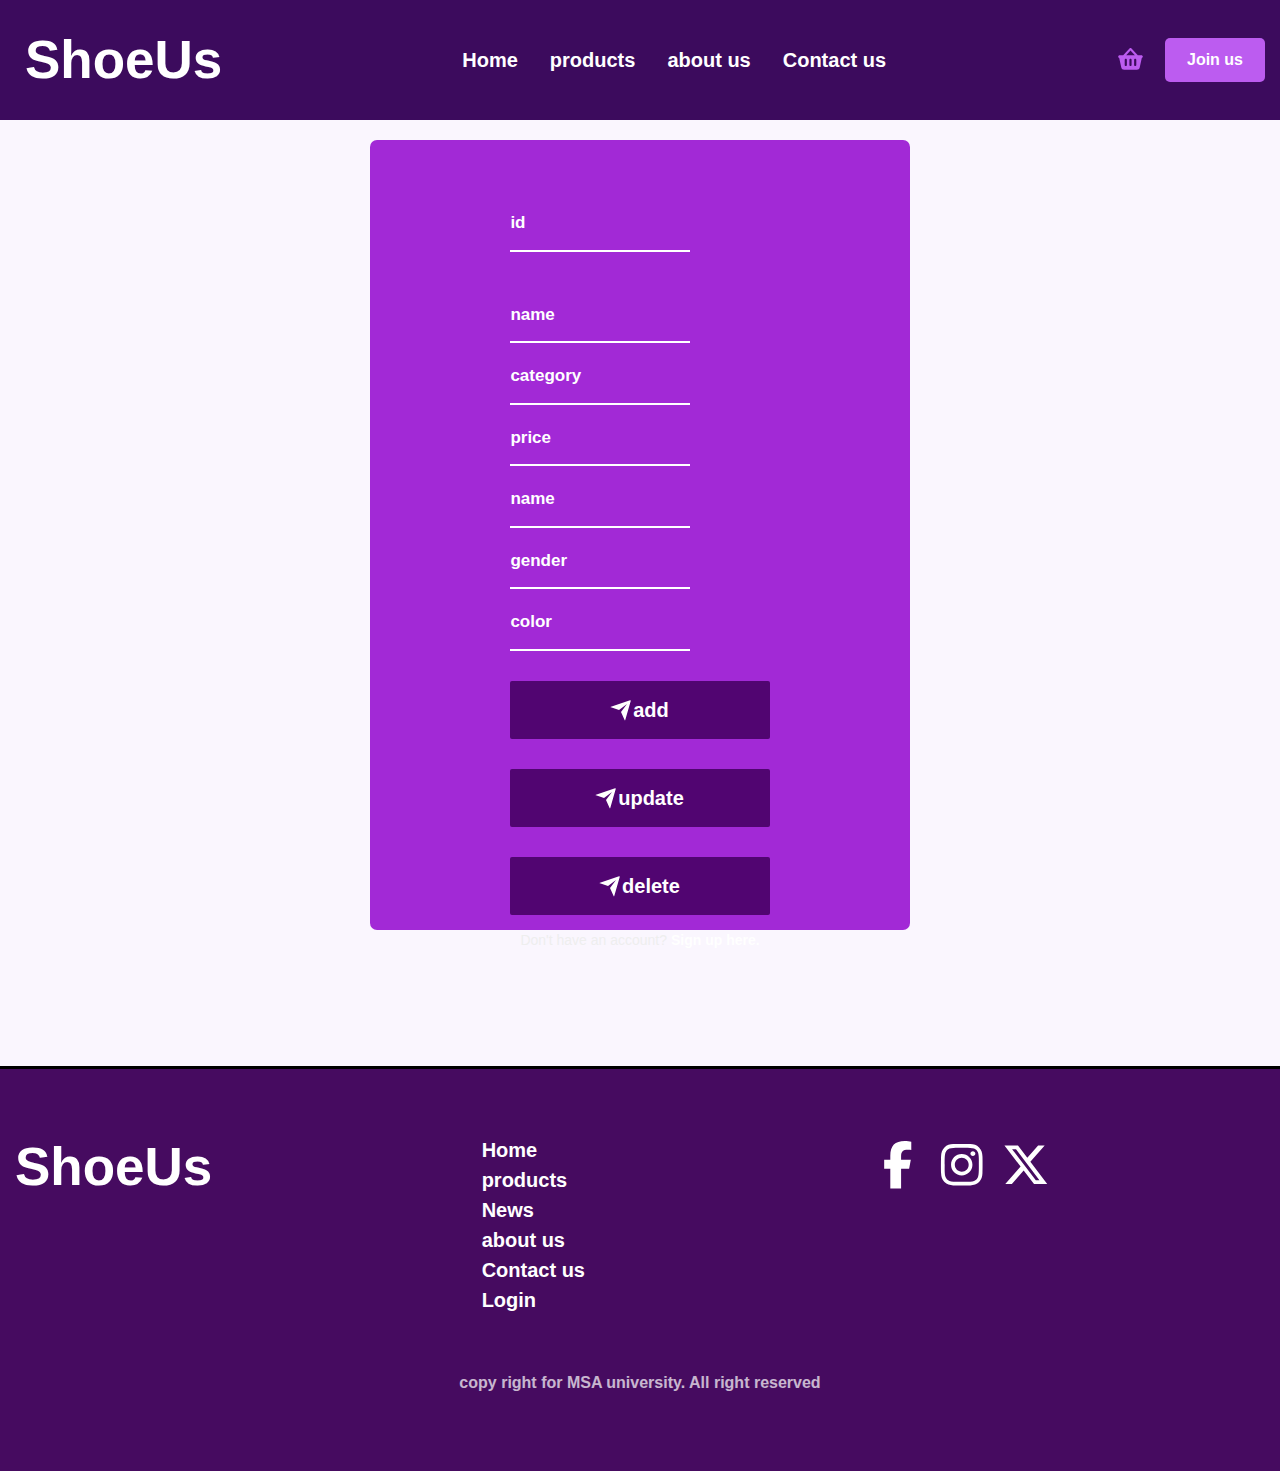
<file: adminPages/admin.html>
<!DOCTYPE html>
<html lang="en">
<head>
    <meta charset="UTF-8">
    <meta name="viewport" content="width=device-width, initial-scale=1.0">
    <title>Document</title>
    <link rel="stylesheet" href="../assets/bootstrap/assets/dist/css/bootstrap.min.css">
    <link rel="stylesheet" href="../assets/bootstrap/assets/dist/css/bootstrap.min.css">
    
    <link rel="stylesheet" href="../assets/style/style.css">
    <link rel="stylesheet" href="https://cdnjs.cloudflare.com/ajax/libs/animate.css/4.1.1/animate.min.css"/>
    <link href="https://unpkg.com/aos@2.3.1/dist/aos.css" rel="stylesheet">
    <link rel="stylesheet" href="https://cdnjs.cloudflare.com/ajax/libs/animate.css/4.1.1/animate.min.css"/>
    <link rel="stylesheet" href="../assets/style/login.css">

</head>

<body>
<nav>
    <div class="row nav-di">
            <div class="col-md-12">

                <ul class="ul-cls">
                    <div>
                         <p class="uni-lo">ShoeUs</p>
                    </div>
                    <div>
                        <li><a href="../index.html">Home</a></li>
                        <li><a href="products.html">products</a></li>

                        <li><a href="about.html">about us</a></li>
                        <li><a href="contact.html">Contact us</a></li>
                    </div>
                    <div class="icon-display">
                        <a href="./cart.html">
                            <svg  xmlns="http://www.w3.org/2000/svg" viewBox="0 0 640 640"><!--!Font Awesome Free v7.1.0 by @fontawesome - https://fontawesome.com License - https://fontawesome.com/license/free Copyright 2025 Fonticons, Inc.--><path fill="#bc5cf0" d="M320 64C326.6 64 332.9 66.7 337.4 71.5L481.4 223.5L481.9 224L560 224C577.7 224 592 238.3 592 256C592 270.5 582.4 282.7 569.2 286.7L523.1 493.9C516.6 523.2 490.6 544 460.6 544L179.3 544C149.3 544 123.3 523.2 116.8 493.9L70.8 286.7C57.6 282.8 48 270.5 48 256C48 238.3 62.3 224 80 224L158.1 224L158.6 223.5L302.6 71.5C307.1 66.7 313.4 64 320 64zM320 122.9L224.2 224L415.8 224L320 122.9zM240 328C240 314.7 229.3 304 216 304C202.7 304 192 314.7 192 328L192 440C192 453.3 202.7 464 216 464C229.3 464 240 453.3 240 440L240 328zM320 304C306.7 304 296 314.7 296 328L296 440C296 453.3 306.7 464 320 464C333.3 464 344 453.3 344 440L344 328C344 314.7 333.3 304 320 304zM448 328C448 314.7 437.3 304 424 304C410.7 304 400 314.7 400 328L400 440C400 453.3 410.7 464 424 464C437.3 464 448 453.3 448 440L448 328z"/></svg>

                        </a>
                        <a href="login.html">
                            <button  class="btn-style">
                                Join us
                            </button>
                        </a>
                    </div>


                </ul>

               
               <div>
                    <a  href="./pages/cart.html">
                        <svg class="cart-svg" style="width: 7%;"  xmlns="http://www.w3.org/2000/svg" viewBox="0 0 640 640"><!--!Font Awesome Free v7.1.0 by @fontawesome - https://fontawesome.com License - https://fontawesome.com/license/free Copyright 2025 Fonticons, Inc.--><path fill="#bc5cf0" d="M320 64C326.6 64 332.9 66.7 337.4 71.5L481.4 223.5L481.9 224L560 224C577.7 224 592 238.3 592 256C592 270.5 582.4 282.7 569.2 286.7L523.1 493.9C516.6 523.2 490.6 544 460.6 544L179.3 544C149.3 544 123.3 523.2 116.8 493.9L70.8 286.7C57.6 282.8 48 270.5 48 256C48 238.3 62.3 224 80 224L158.1 224L158.6 223.5L302.6 71.5C307.1 66.7 313.4 64 320 64zM320 122.9L224.2 224L415.8 224L320 122.9zM240 328C240 314.7 229.3 304 216 304C202.7 304 192 314.7 192 328L192 440C192 453.3 202.7 464 216 464C229.3 464 240 453.3 240 440L240 328zM320 304C306.7 304 296 314.7 296 328L296 440C296 453.3 306.7 464 320 464C333.3 464 344 453.3 344 440L344 328C344 314.7 333.3 304 320 304zM448 328C448 314.7 437.3 304 424 304C410.7 304 400 314.7 400 328L400 440C400 453.3 410.7 464 424 464C437.3 464 448 453.3 448 440L448 328z"/></svg>

                    </a>
                <button style="margin-bottom: 20px;" class="hamburger" id="hamburger">
                    <span></span>
                    <span></span>
                    <span></span>
                </button>
               </div>

    </div>


    <div class="sidebar" id="sidebar">
        <div class="mobile-side-log">
            <p class="uni-lo">ShoeUs</p>
        </div>
        <div class="sidebar-main">
        <button class="close-btn" id="close-btn">&times;</button>
        <div class="sidebar-content">
            <!-- <p class="sidebar-logo">ShoeUs</p> -->
            <ul class="sidebar-menu">
                <li><a href="../index.html">Home</a></li>
                <li><a href="products.html">products</a></li>
                <li><a href="news.html">News</a></li>
                <li><a href="about.html">about us</a></li>
                <li><a href="contact.html">Contact us</a></li>
            </ul>
            <div>
                <a href="./login.html">
                    <button  class="btn-style">
                        Join us
                    </button>
                </a>
            </div>


        </div>
        </div>

    </div>
</nav>
<main>
    <div class="container">
        <div class="row" >
    <div class="container">
        <div style="display: flex;
         justify-content: center;" class="row">
            <div class="login-main" style="margin-bottom: 120px; padding-bottom: 440px;">

                <form class="login-form" action="post">
                        <!-- From Uiverse.io by mrhyddenn --> 
                        <div class="form__group field" style="margin-bottom: 30px;">
                            <input type="input" class="form__field" placeholder="id" required="">
                            <label for="id" class="form__label">id</label>
                        </div>
                        <div class="form__group field">
                            <input type="input" class="form__field" placeholder="name" >
                            <label for="name"  class="form__label">name</label>
                        </div>
                                                <div class="form__group field">
                            <input type="input" class="form__field" placeholder="category">
                            <label for="category"  class="form__label">category</label>
                        </div>
                        <div class="form__group field">
                            <input type="input" class="form__field" placeholder="price" >
                            <label for="price"  class="form__label">price</label>
                        </div>
                        <div class="form__group field">
                            <input type="input" class="form__field" placeholder="name" >
                            <label for="name"  class="form__label">name</label>
                        </div>
                        <div class="form__group field">
                            <input type="input" class="form__field" placeholder="gender" >
                            <label for="gender"  class="form__label">gender</label>
                        </div>
                            <div class="form__group field">
                            <input type="input" class="form__field" placeholder="gender">
                            <label for="gender"  class="form__label">color</label>
                        </div>
                        <div>
                            <!-- From Uiverse.io by adamgiebl --> 
                            <button class ="login-button" type="submit">
                            <div class="svg-wrapper-1">
                                <div class="svg-wrapper">
                                <svg
                                    xmlns="http://www.w3.org/2000/svg"
                                    viewBox="0 0 24 24"
                                    width="24"
                                    height="24"
                                >
                                    <path fill="none" d="M0 0h24v24H0z"></path>
                                    <path
                                    fill="currentColor"
                                    d="M1.946 9.315c-.522-.174-.527-.455.01-.634l19.087-6.362c.529-.176.832.12.684.638l-5.454 19.086c-.15.529-.455.547-.679.045L12 14l6-8-8 6-8.054-2.685z"
                                    ></path>
                                </svg>
                                </div>
                            </div>
                            <span>add </span>
                            </button type="submit">
                            <button class ="login-button" type="submit">
                            <div class="svg-wrapper-1">
                                <div class="svg-wrapper">
                                <svg
                                    xmlns="http://www.w3.org/2000/svg"
                                    viewBox="0 0 24 24"
                                    width="24"
                                    height="24"
                                >
                                    <path fill="none" d="M0 0h24v24H0z"></path>
                                    <path
                                    fill="currentColor"
                                    d="M1.946 9.315c-.522-.174-.527-.455.01-.634l19.087-6.362c.529-.176.832.12.684.638l-5.454 19.086c-.15.529-.455.547-.679.045L12 14l6-8-8 6-8.054-2.685z"
                                    ></path>
                                </svg>
                                </div>
                            </div>
                            <span>update </span>
                            </button>

                            <button class ="login-button">
                            <div class="svg-wrapper-1">
                                <div class="svg-wrapper">
                                <svg
                                    xmlns="http://www.w3.org/2000/svg"
                                    viewBox="0 0 24 24"
                                    width="24"
                                    height="24"
                                >
                                    <path fill="none" d="M0 0h24v24H0z"></path>
                                    <path
                                    fill="currentColor"
                                    d="M1.946 9.315c-.522-.174-.527-.455.01-.634l19.087-6.362c.529-.176.832.12.684.638l-5.454 19.086c-.15.529-.455.547-.679.045L12 14l6-8-8 6-8.054-2.685z"
                                    ></path>
                                </svg>
                                </div>
                            </div>
                            <span>delete </span>
                            </button>
                        </div>
                    <div class="already-acc">
                        <p>
                            Don't have an account? <a href="signup.html">Sign up here.</a>
                        </p>
                    </div>
                </form>
            </div>
        </div>
    </div>

    <div class="container">
        <table>

        </table>
    </div>
        </div>
    </div>

</main>
    

<footer>
    <hr>
<div class="Ft-style desktop-footer">
    <div class="row footer-padding">
        <div class="col-md-4">
            <h1 class="uni-lo">ShoeUs</h1>
        </div>
        <div class="col-md-4">
            <ul class="footer-list">
                <li><a href="../index.html">Home</a></li>
                <li><a href="products.html">products</a></li>
                <li><a href="news.html">News</a></li>
                <li><a href="about.html">about us</a></li>
                <li><a href="contact.html">Contact us</a></li>
                <li><a href="login.html">Login</a></li>
            </ul>
        </div>
        <div class="col-md-4">
            <div class="footer-logo">
                <svg xmlns="http://www.w3.org/2000/svg" viewBox="0 0 640 640"><!--!Font Awesome Free v7.1.0 by @fontawesome - https://fontawesome.com License - https://fontawesome.com/license/free Copyright 2025 Fonticons, Inc.--><path fill="#ffffff" d="M240 363.3L240 576L356 576L356 363.3L442.5 363.3L460.5 265.5L356 265.5L356 230.9C356 179.2 376.3 159.4 428.7 159.4C445 159.4 458.1 159.8 465.7 160.6L465.7 71.9C451.4 68 416.4 64 396.2 64C289.3 64 240 114.5 240 223.4L240 265.5L174 265.5L174 363.3L240 363.3z"/></svg>
                <svg xmlns="http://www.w3.org/2000/svg" viewBox="0 0 640 640"><!--!Font Awesome Free v7.1.0 by @fontawesome - https://fontawesome.com License - https://fontawesome.com/license/free Copyright 2025 Fonticons, Inc.--><path fill="#ffffff" d="M320.3 205C256.8 204.8 205.2 256.2 205 319.7C204.8 383.2 256.2 434.8 319.7 435C383.2 435.2 434.8 383.8 435 320.3C435.2 256.8 383.8 205.2 320.3 205zM319.7 245.4C360.9 245.2 394.4 278.5 394.6 319.7C394.8 360.9 361.5 394.4 320.3 394.6C279.1 394.8 245.6 361.5 245.4 320.3C245.2 279.1 278.5 245.6 319.7 245.4zM413.1 200.3C413.1 185.5 425.1 173.5 439.9 173.5C454.7 173.5 466.7 185.5 466.7 200.3C466.7 215.1 454.7 227.1 439.9 227.1C425.1 227.1 413.1 215.1 413.1 200.3zM542.8 227.5C541.1 191.6 532.9 159.8 506.6 133.6C480.4 107.4 448.6 99.2 412.7 97.4C375.7 95.3 264.8 95.3 227.8 97.4C192 99.1 160.2 107.3 133.9 133.5C107.6 159.7 99.5 191.5 97.7 227.4C95.6 264.4 95.6 375.3 97.7 412.3C99.4 448.2 107.6 480 133.9 506.2C160.2 532.4 191.9 540.6 227.8 542.4C264.8 544.5 375.7 544.5 412.7 542.4C448.6 540.7 480.4 532.5 506.6 506.2C532.8 480 541 448.2 542.8 412.3C544.9 375.3 544.9 264.5 542.8 227.5zM495 452C487.2 471.6 472.1 486.7 452.4 494.6C422.9 506.3 352.9 503.6 320.3 503.6C287.7 503.6 217.6 506.2 188.2 494.6C168.6 486.8 153.5 471.7 145.6 452C133.9 422.5 136.6 352.5 136.6 319.9C136.6 287.3 134 217.2 145.6 187.8C153.4 168.2 168.5 153.1 188.2 145.2C217.7 133.5 287.7 136.2 320.3 136.2C352.9 136.2 423 133.6 452.4 145.2C472 153 487.1 168.1 495 187.8C506.7 217.3 504 287.3 504 319.9C504 352.5 506.7 422.6 495 452z"/></svg>
                <svg xmlns="http://www.w3.org/2000/svg" viewBox="0 0 640 640"><!--!Font Awesome Free v7.1.0 by @fontawesome - https://fontawesome.com License - https://fontawesome.com/license/free Copyright 2025 Fonticons, Inc.--><path fill="#ffffff" d="M453.2 112L523.8 112L369.6 288.2L551 528L409 528L297.7 382.6L170.5 528L99.8 528L264.7 339.5L90.8 112L236.4 112L336.9 244.9L453.2 112zM428.4 485.8L467.5 485.8L215.1 152L173.1 152L428.4 485.8z"/></svg>
            </div>
        </div>
    </div>
</div>


<div class="mobile-footer">
    <div class="mobile-footer-content">
        <div class="mobile-footer-left">
            <h1 class="uni-lo">ShoeUs</h1>
        </div>
        <div class="mobile-footer-right">
            <ul class="footer-list">
                <li><a href="../index.html">Home</a></li>
                <li><a href="products.html">products</a></li>
                <li><a href="news.html">News</a></li>
                <li><a href="about.html">about us</a></li>
                <li><a href="contact.html">Contact us</a></li>
                <li><a href="login.html">Login</a></li>
            </ul>
            <div class="footer-logo">
                <svg xmlns="http://www.w3.org/2000/svg" viewBox="0 0 640 640"><!--!Font Awesome Free v7.1.0 by @fontawesome - https://fontawesome.com License - https://fontawesome.com/license/free Copyright 2025 Fonticons, Inc.--><path fill="#ffffff" d="M240 363.3L240 576L356 576L356 363.3L442.5 363.3L460.5 265.5L356 265.5L356 230.9C356 179.2 376.3 159.4 428.7 159.4C445 159.4 458.1 159.8 465.7 160.6L465.7 71.9C451.4 68 416.4 64 396.2 64C289.3 64 240 114.5 240 223.4L240 265.5L174 265.5L174 363.3L240 363.3z"/></svg>
                <svg xmlns="http://www.w3.org/2000/svg" viewBox="0 0 640 640"><!--!Font Awesome Free v7.1.0 by @fontawesome - https://fontawesome.com License - https://fontawesome.com/license/free Copyright 2025 Fonticons, Inc.--><path fill="#ffffff" d="M320.3 205C256.8 204.8 205.2 256.2 205 319.7C204.8 383.2 256.2 434.8 319.7 435C383.2 435.2 434.8 383.8 435 320.3C435.2 256.8 383.8 205.2 320.3 205zM319.7 245.4C360.9 245.2 394.4 278.5 394.6 319.7C394.8 360.9 361.5 394.4 320.3 394.6C279.1 394.8 245.6 361.5 245.4 320.3C245.2 279.1 278.5 245.6 319.7 245.4zM413.1 200.3C413.1 185.5 425.1 173.5 439.9 173.5C454.7 173.5 466.7 185.5 466.7 200.3C466.7 215.1 454.7 227.1 439.9 227.1C425.1 227.1 413.1 215.1 413.1 200.3zM542.8 227.5C541.1 191.6 532.9 159.8 506.6 133.6C480.4 107.4 448.6 99.2 412.7 97.4C375.7 95.3 264.8 95.3 227.8 97.4C192 99.1 160.2 107.3 133.9 133.5C107.6 159.7 99.5 191.5 97.7 227.4C95.6 264.4 95.6 375.3 97.7 412.3C99.4 448.2 107.6 480 133.9 506.2C160.2 532.4 191.9 540.6 227.8 542.4C264.8 544.5 375.7 544.5 412.7 542.4C448.6 540.7 480.4 532.5 506.6 506.2C532.8 480 541 448.2 542.8 412.3C544.9 375.3 544.9 264.5 542.8 227.5zM495 452C487.2 471.6 472.1 486.7 452.4 494.6C422.9 506.3 352.9 503.6 320.3 503.6C287.7 503.6 217.6 506.2 188.2 494.6C168.6 486.8 153.5 471.7 145.6 452C133.9 422.5 136.6 352.5 136.6 319.9C136.6 287.3 134 217.2 145.6 187.8C153.4 168.2 168.5 153.1 188.2 145.2C217.7 133.5 287.7 136.2 320.3 136.2C352.9 136.2 423 133.6 452.4 145.2C472 153 487.1 168.1 495 187.8C506.7 217.3 504 287.3 504 319.9C504 352.5 506.7 422.6 495 452z"/></svg>
                <svg xmlns="http://www.w3.org/2000/svg" viewBox="0 0 640 640"><!--!Font Awesome Free v7.1.0 by @fontawesome - https://fontawesome.com License - https://fontawesome.com/license/free Copyright 2025 Fonticons, Inc.--><path fill="#ffffff" d="M453.2 112L523.8 112L369.6 288.2L551 528L409 528L297.7 382.6L170.5 528L99.8 528L264.7 339.5L90.8 112L236.4 112L336.9 244.9L453.2 112zM428.4 485.8L467.5 485.8L215.1 152L173.1 152L428.4 485.8z"/></svg>
            </div>



        </div>
    </div>
</div>
            <div class="copyrights">
                <p>
                    copy right for MSA university. All right reserved
                </p>
            </div>
</footer>
<button onclick="topFunction()" id="back_to_top" title="Go to top">
<svg xmlns="http://www.w3.org/2000/svg" viewBox="0 0 640 640"><!--!Font Awesome Free v7.1.0 by @fontawesome - https://fontawesome.com License - https://fontawesome.com/license/free Copyright 2025 Fonticons, Inc.--><path fill="#ffffff" d="M320 576C461.4 576 576 461.4 576 320C576 178.6 461.4 64 320 64C178.6 64 64 178.6 64 320C64 461.4 178.6 576 320 576zM337 199L417 279C426.4 288.4 426.4 303.6 417 312.9C407.6 322.2 392.4 322.3 383.1 312.9L344.1 273.9L344.1 424C344.1 437.3 333.4 448 320.1 448C306.8 448 296.1 437.3 296.1 424L296.1 273.9L257.1 312.9C247.7 322.3 232.5 322.3 223.2 312.9C213.9 303.5 213.8 288.3 223.2 279L303.2 199C312.6 189.6 327.8 189.6 337.1 199z"/></svg>
</button>
</body>
    <script src="../assets/js/script.js" defer></script>
    <script src="https://unpkg.com/aos@2.3.1/dist/aos.js"></script>
    <script>
    AOS.init();
    </script>
    <script src="../assets/js/products.js" defer></script>
</html>
</file>
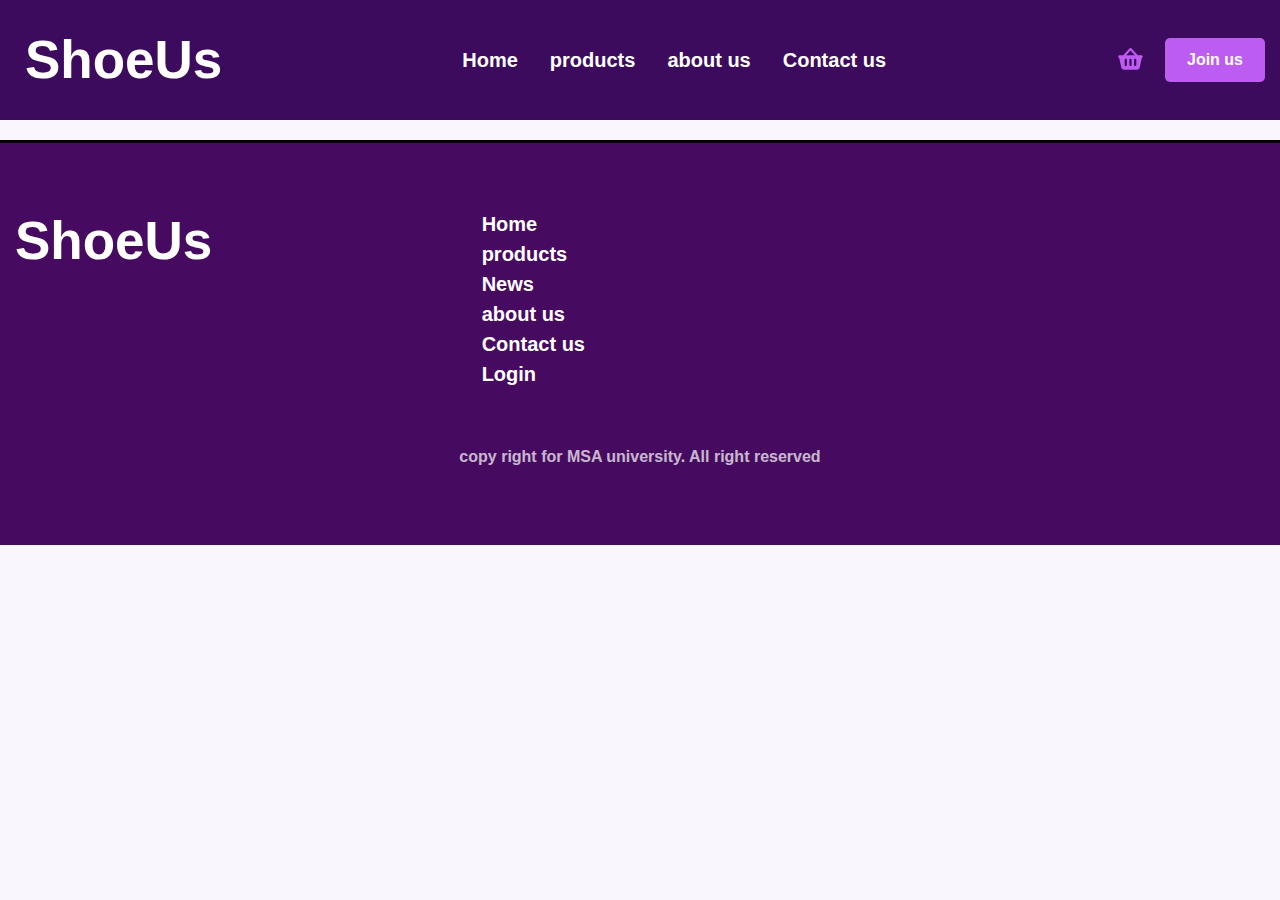
<file: pages/about.html>
<!DOCTYPE html>
<html lang="en">
<head>
    <meta charset="UTF-8">
    <meta name="viewport" content="width=device-width, initial-scale=1.0">
    <title>Document</title>
    <link rel="stylesheet" href="../assets/bootstrap/assets/dist/css/bootstrap.min.css">
    <link rel="stylesheet" href="../assets/bootstrap/assets/dist/css/bootstrap.min.css.map">
    <link rel="stylesheet" href="../assets/style/style.css">
    <link rel="stylesheet" href="../assets/style/about.css">
    <link rel="stylesheet" href="https://cdnjs.cloudflare.com/ajax/libs/animate.css/4.1.1/animate.min.css"/>

</head>

<body>
<nav>
    <div class="row nav-di">
            <div class="col-md-12">

                <ul class="ul-cls">
                    <div>
                         <p class="uni-lo">ShoeUs</p>
                    </div>
                    <div>
                        <li><a href="../index.html">Home</a></li>
                        <li><a href="products.html">products</a></li>

                        <li><a href="about.html">about us</a></li>
                        <li><a href="contact.html">Contact us</a></li>
                    </div>
                    <div class="icon-display">
                        <a href="./cart.html">
                            <svg  xmlns="http://www.w3.org/2000/svg" viewBox="0 0 640 640"><!--!Font Awesome Free v7.1.0 by @fontawesome - https://fontawesome.com License - https://fontawesome.com/license/free Copyright 2025 Fonticons, Inc.--><path fill="#bc5cf0" d="M320 64C326.6 64 332.9 66.7 337.4 71.5L481.4 223.5L481.9 224L560 224C577.7 224 592 238.3 592 256C592 270.5 582.4 282.7 569.2 286.7L523.1 493.9C516.6 523.2 490.6 544 460.6 544L179.3 544C149.3 544 123.3 523.2 116.8 493.9L70.8 286.7C57.6 282.8 48 270.5 48 256C48 238.3 62.3 224 80 224L158.1 224L158.6 223.5L302.6 71.5C307.1 66.7 313.4 64 320 64zM320 122.9L224.2 224L415.8 224L320 122.9zM240 328C240 314.7 229.3 304 216 304C202.7 304 192 314.7 192 328L192 440C192 453.3 202.7 464 216 464C229.3 464 240 453.3 240 440L240 328zM320 304C306.7 304 296 314.7 296 328L296 440C296 453.3 306.7 464 320 464C333.3 464 344 453.3 344 440L344 328C344 314.7 333.3 304 320 304zM448 328C448 314.7 437.3 304 424 304C410.7 304 400 314.7 400 328L400 440C400 453.3 410.7 464 424 464C437.3 464 448 453.3 448 440L448 328z"/></svg>

                        </a>
                        <a href="login.html">
                            <button  class="btn-style">
                                Join us
                            </button>
                        </a>
                    </div>

                </ul>

               
               <div>
                    <a  href="./pages/cart.html">
                        <svg class="cart-svg" style="width: 7%;"  xmlns="http://www.w3.org/2000/svg" viewBox="0 0 640 640"><!--!Font Awesome Free v7.1.0 by @fontawesome - https://fontawesome.com License - https://fontawesome.com/license/free Copyright 2025 Fonticons, Inc.--><path fill="#bc5cf0" d="M320 64C326.6 64 332.9 66.7 337.4 71.5L481.4 223.5L481.9 224L560 224C577.7 224 592 238.3 592 256C592 270.5 582.4 282.7 569.2 286.7L523.1 493.9C516.6 523.2 490.6 544 460.6 544L179.3 544C149.3 544 123.3 523.2 116.8 493.9L70.8 286.7C57.6 282.8 48 270.5 48 256C48 238.3 62.3 224 80 224L158.1 224L158.6 223.5L302.6 71.5C307.1 66.7 313.4 64 320 64zM320 122.9L224.2 224L415.8 224L320 122.9zM240 328C240 314.7 229.3 304 216 304C202.7 304 192 314.7 192 328L192 440C192 453.3 202.7 464 216 464C229.3 464 240 453.3 240 440L240 328zM320 304C306.7 304 296 314.7 296 328L296 440C296 453.3 306.7 464 320 464C333.3 464 344 453.3 344 440L344 328C344 314.7 333.3 304 320 304zM448 328C448 314.7 437.3 304 424 304C410.7 304 400 314.7 400 328L400 440C400 453.3 410.7 464 424 464C437.3 464 448 453.3 448 440L448 328z"/></svg>

                    </a>
                <button style="margin-bottom: 20px;" class="hamburger" id="hamburger">
                    <span></span>
                    <span></span>
                    <span></span>
                </button>
               </div>
            </div>

    </div>


    <div class="sidebar" id="sidebar">
        <div class="mobile-side-log">
            <p class="uni-lo">ShoeUs</p>
        </div>
        <div class="sidebar-main">
        <button class="close-btn" id="close-btn">&times;</button>
        <div class="sidebar-content">
            <!-- <p class="sidebar-logo">ShoeUs</p> -->
            <ul class="sidebar-menu">
                <li><a href="../index.html">Home</a></li>
                <li><a href="products.html">products</a></li>
                <li><a href="news.html">News</a></li>
                <li><a href="about.html">about us</a></li>
                <li><a href="contact.html">Contact us</a></li>
            </ul>
            <div>
                <a href="login.html">
                    <button  class="btn-style">
                        Join us
                    </button>
                </a>
            </div>

        </div>
        </div>

    </div>
</nav>
<main>


</main>
    

<footer>
    <hr>
<div class="Ft-style desktop-footer">
    <div class="row footer-padding">
        <div class="col-md-4">
            <h1 class="uni-lo">ShoeUs</h1>
        </div>
        <div class="col-md-4">
            <ul class="footer-list">
                <li><a href="../index.html">Home</a></li>
                <li><a href="products.html">products</a></li>
                <li><a href="news.html">News</a></li>
                <li><a href="about.html">about us</a></li>
                <li><a href="contact.html">Contact us</a></li>
                <li><a href="login.html">Login</a></li>
            </ul>
        </div>
        <div class="col-md-4">
            <div class="footer-logo">
                <svg xmlns="http://www.w3.org/2000/svg" viewBox="0 0 640 640"><!--!Font Awesome Free v7.1.0 by @fontawesome - https://fontawesome.com/ License - https://fontawesome.com/license/free Copyright 2025 Fonticons, Inc.--><path fill="#460b60" d="M240 363.3L240 576L356 576L356 363.3L442.5 363.3L460.5 265.5L356 265.5L356 230.9C356 179.2 376.3 159.4 428.7 159.4C445 159.4 458.1 159.8 465.7 160.6L465.7 71.9C451.4 68 416.4 64 396.2 64C289.3 64 240 114.5 240 223.4L240 265.5L174 265.5L174 363.3L240 363.3z"/></svg>
                <svg xmlns="http://www.w3.org/2000/svg" viewBox="0 0 640 640"><!--!Font Awesome Free v7.1.0 by @fontawesome - https://fontawesome.com/ License - https://fontawesome.com/license/free Copyright 2025 Fonticons, Inc.--><path fill="#460b60" d="M320.3 205C256.8 204.8 205.2 256.2 205 319.7C204.8 383.2 256.2 434.8 319.7 435C383.2 435.2 434.8 383.8 435 320.3C435.2 256.8 383.8 205.2 320.3 205zM319.7 245.4C360.9 245.2 394.4 278.5 394.6 319.7C394.8 360.9 361.5 394.4 320.3 394.6C279.1 394.8 245.6 361.5 245.4 320.3C245.2 279.1 278.5 245.6 319.7 245.4zM413.1 200.3C413.1 185.5 425.1 173.5 439.9 173.5C454.7 173.5 466.7 185.5 466.7 200.3C466.7 215.1 454.7 227.1 439.9 227.1C425.1 227.1 413.1 215.1 413.1 200.3zM542.8 227.5C541.1 191.6 532.9 159.8 506.6 133.6C480.4 107.4 448.6 99.2 412.7 97.4C375.7 95.3 264.8 95.3 227.8 97.4C192 99.1 160.2 107.3 133.9 133.5C107.6 159.7 99.5 191.5 97.7 227.4C95.6 264.4 95.6 375.3 97.7 412.3C99.4 448.2 107.6 480 133.9 506.2C160.2 532.4 191.9 540.6 227.8 542.4C264.8 544.5 375.7 544.5 412.7 542.4C448.6 540.7 480.4 532.5 506.6 506.2C532.8 480 541 448.2 542.8 412.3C544.9 375.3 544.9 264.5 542.8 227.5zM495 452C487.2 471.6 472.1 486.7 452.4 494.6C422.9 506.3 352.9 503.6 320.3 503.6C287.7 503.6 217.6 506.2 188.2 494.6C168.6 486.8 153.5 471.7 145.6 452C133.9 422.5 136.6 352.5 136.6 319.9C136.6 287.3 134 217.2 145.6 187.8C153.4 168.2 168.5 153.1 188.2 145.2C217.7 133.5 287.7 136.2 320.3 136.2C352.9 136.2 423 133.6 452.4 145.2C472 153 487.1 168.1 495 187.8C506.7 217.3 504 287.3 504 319.9C504 352.5 506.7 422.6 495 452z"/></svg>
                <svg xmlns="http://www.w3.org/2000/svg" viewBox="0 0 640 640"><!--!Font Awesome Free v7.1.0 by @fontawesome - https://fontawesome.com/ License - https://fontawesome.com/license/free Copyright 2025 Fonticons, Inc.--><path fill="#460b60" d="M453.2 112L523.8 112L369.6 288.2L551 528L409 528L297.7 382.6L170.5 528L99.8 528L264.7 339.5L90.8 112L236.4 112L336.9 244.9L453.2 112zM428.4 485.8L467.5 485.8L215.1 152L173.1 152L428.4 485.8z"/></svg>
            </div>
        </div>
    </div>
</div>


<div class="mobile-footer">
    <div class="mobile-footer-content">
        <div class="mobile-footer-left">
            <h1 class="uni-lo">ShoeUs</h1>
        </div>
        <div class="mobile-footer-right">
            <ul class="footer-list">
                <li><a href="../index.html">Home</a></li>
                <li><a href="products.html">products</a></li>
                <li><a href="news.html">News</a></li>
                <li><a href="about.html">about us</a></li>
                <li><a href="contact.html">Contact us</a></li>
                <li><a href="login.html">Login</a></li>
            </ul>
            <div class="footer-logo">
                <svg xmlns="http://www.w3.org/2000/svg" viewBox="0 0 640 640"><!--!Font Awesome Free v7.1.0 by @fontawesome - https://fontawesome.com/ License - https://fontawesome.com/license/free Copyright 2025 Fonticons, Inc.--><path fill="#460b60" d="M240 363.3L240 576L356 576L356 363.3L442.5 363.3L460.5 265.5L356 265.5L356 230.9C356 179.2 376.3 159.4 428.7 159.4C445 159.4 458.1 159.8 465.7 160.6L465.7 71.9C451.4 68 416.4 64 396.2 64C289.3 64 240 114.5 240 223.4L240 265.5L174 265.5L174 363.3L240 363.3z"/></svg>
                <svg xmlns="http://www.w3.org/2000/svg" viewBox="0 0 640 640"><!--!Font Awesome Free v7.1.0 by @fontawesome - https://fontawesome.com/ License - https://fontawesome.com/license/free Copyright 2025 Fonticons, Inc.--><path fill="#460b60" d="M320.3 205C256.8 204.8 205.2 256.2 205 319.7C204.8 383.2 256.2 434.8 319.7 435C383.2 435.2 434.8 383.8 435 320.3C435.2 256.8 383.8 205.2 320.3 205zM319.7 245.4C360.9 245.2 394.4 278.5 394.6 319.7C394.8 360.9 361.5 394.4 320.3 394.6C279.1 394.8 245.6 361.5 245.4 320.3C245.2 279.1 278.5 245.6 319.7 245.4zM413.1 200.3C413.1 185.5 425.1 173.5 439.9 173.5C454.7 173.5 466.7 185.5 466.7 200.3C466.7 215.1 454.7 227.1 439.9 227.1C425.1 227.1 413.1 215.1 413.1 200.3zM542.8 227.5C541.1 191.6 532.9 159.8 506.6 133.6C480.4 107.4 448.6 99.2 412.7 97.4C375.7 95.3 264.8 95.3 227.8 97.4C192 99.1 160.2 107.3 133.9 133.5C107.6 159.7 99.5 191.5 97.7 227.4C95.6 264.4 95.6 375.3 97.7 412.3C99.4 448.2 107.6 480 133.9 506.2C160.2 532.4 191.9 540.6 227.8 542.4C264.8 544.5 375.7 544.5 412.7 542.4C448.6 540.7 480.4 532.5 506.6 506.2C532.8 480 541 448.2 542.8 412.3C544.9 375.3 544.9 264.5 542.8 227.5zM495 452C487.2 471.6 472.1 486.7 452.4 494.6C422.9 506.3 352.9 503.6 320.3 503.6C287.7 503.6 217.6 506.2 188.2 494.6C168.6 486.8 153.5 471.7 145.6 452C133.9 422.5 136.6 352.5 136.6 319.9C136.6 287.3 134 217.2 145.6 187.8C153.4 168.2 168.5 153.1 188.2 145.2C217.7 133.5 287.7 136.2 320.3 136.2C352.9 136.2 423 133.6 452.4 145.2C472 153 487.1 168.1 495 187.8C506.7 217.3 504 287.3 504 319.9C504 352.5 506.7 422.6 495 452z"/></svg>
                <svg xmlns="http://www.w3.org/2000/svg" viewBox="0 0 640 640"><!--!Font Awesome Free v7.1.0 by @fontawesome - https://fontawesome.com/ License - https://fontawesome.com/license/free Copyright 2025 Fonticons, Inc.--><path fill="#460b60" d="M453.2 112L523.8 112L369.6 288.2L551 528L409 528L297.7 382.6L170.5 528L99.8 528L264.7 339.5L90.8 112L236.4 112L336.9 244.9L453.2 112zM428.4 485.8L467.5 485.8L215.1 152L173.1 152L428.4 485.8z"/></svg>
            </div>



        </div>
    </div>
</div>
            <div class="copyrights">
                <p>
                    copy right for MSA university. All right reserved
                </p>
            </div>
</footer>
<button onclick="topFunction()" id="back_to_top" title="Go to top">
<svg xmlns="http://www.w3.org/2000/svg" viewBox="0 0 640 640"><!--!Font Awesome Free v7.1.0 by @fontawesome - https://fontawesome.com License - https://fontawesome.com/license/free Copyright 2025 Fonticons, Inc.--><path fill="#ffffff" d="M320 576C461.4 576 576 461.4 576 320C576 178.6 461.4 64 320 64C178.6 64 64 178.6 64 320C64 461.4 178.6 576 320 576zM337 199L417 279C426.4 288.4 426.4 303.6 417 312.9C407.6 322.2 392.4 322.3 383.1 312.9L344.1 273.9L344.1 424C344.1 437.3 333.4 448 320.1 448C306.8 448 296.1 437.3 296.1 424L296.1 273.9L257.1 312.9C247.7 322.3 232.5 322.3 223.2 312.9C213.9 303.5 213.8 288.3 223.2 279L303.2 199C312.6 189.6 327.8 189.6 337.1 199z"/></svg>
</button>
</body>
    <script src="../assets/js/script.js" defer></script>


</html>
</file>
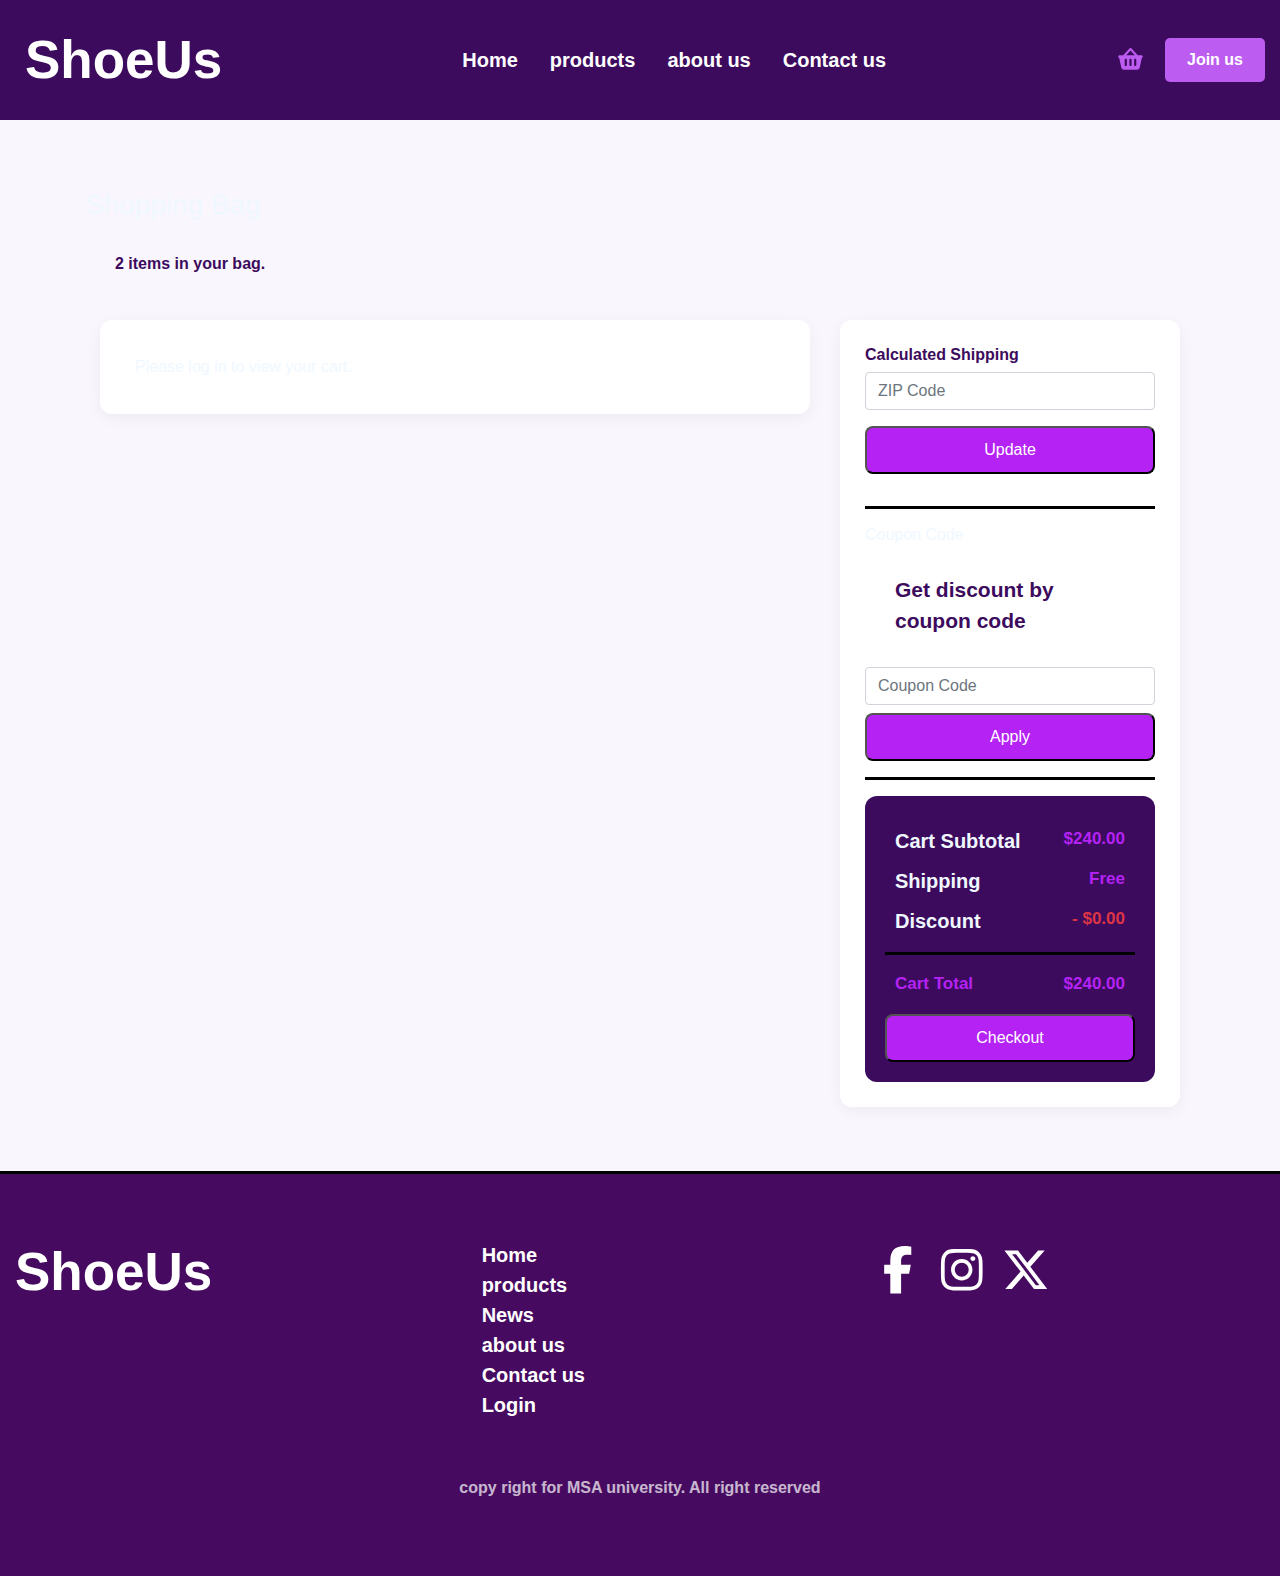
<file: pages/cart.html>
<!DOCTYPE html>
<html lang="en">
<head>
    <meta charset="UTF-8">
    <meta name="viewport" content="width=device-width, initial-scale=1.0">
    <title>Document</title>
    <link rel="stylesheet" href="../assets/bootstrap/assets/dist/css/bootstrap.min.css">
    <link rel="stylesheet" href="../assets/bootstrap/assets/dist/css/bootstrap.min.css.map">
    <link rel="stylesheet" href="../assets/style/style.css">
    <link rel="stylesheet" href="../assets/style/login.css">
    <link rel="stylesheet" href="https://cdnjs.cloudflare.com/ajax/libs/animate.css/4.1.1/animate.min.css"/>
    <link rel="stylesheet" href="../assets/style/cart.css">

</head>

<body>
<nav>
    <div class="row nav-di">
            <div class="col-md-12">

                <ul class="ul-cls">
                    <div>
                         <p class="uni-lo">ShoeUs</p>
                    </div>
                    <div>
                        <li><a href="../index.html">Home</a></li>
                        <li><a href="products.html">products</a></li>

                        <li><a href="about.html">about us</a></li>
                        <li><a href="contact.html">Contact us</a></li>
                    </div>
                    <div class="icon-display">
                        <a href="./cart.html">
                            <svg  xmlns="http://www.w3.org/2000/svg" viewBox="0 0 640 640"><!--!Font Awesome Free v7.1.0 by @fontawesome - https://fontawesome.com License - https://fontawesome.com/license/free Copyright 2025 Fonticons, Inc.--><path fill="#bc5cf0" d="M320 64C326.6 64 332.9 66.7 337.4 71.5L481.4 223.5L481.9 224L560 224C577.7 224 592 238.3 592 256C592 270.5 582.4 282.7 569.2 286.7L523.1 493.9C516.6 523.2 490.6 544 460.6 544L179.3 544C149.3 544 123.3 523.2 116.8 493.9L70.8 286.7C57.6 282.8 48 270.5 48 256C48 238.3 62.3 224 80 224L158.1 224L158.6 223.5L302.6 71.5C307.1 66.7 313.4 64 320 64zM320 122.9L224.2 224L415.8 224L320 122.9zM240 328C240 314.7 229.3 304 216 304C202.7 304 192 314.7 192 328L192 440C192 453.3 202.7 464 216 464C229.3 464 240 453.3 240 440L240 328zM320 304C306.7 304 296 314.7 296 328L296 440C296 453.3 306.7 464 320 464C333.3 464 344 453.3 344 440L344 328C344 314.7 333.3 304 320 304zM448 328C448 314.7 437.3 304 424 304C410.7 304 400 314.7 400 328L400 440C400 453.3 410.7 464 424 464C437.3 464 448 453.3 448 440L448 328z"/></svg>

                        </a>
                        <a href="login.html">
                            <button  class="btn-style">
                                Join us
                            </button>
                        </a>
                    </div>


                </ul>

                <div>
                    <a  href="./pages/cart.html">
                        <svg class="cart-svg" style="width: 7%;"  xmlns="http://www.w3.org/2000/svg" viewBox="0 0 640 640"><!--!Font Awesome Free v7.1.0 by @fontawesome - https://fontawesome.com License - https://fontawesome.com/license/free Copyright 2025 Fonticons, Inc.--><path fill="#bc5cf0" d="M320 64C326.6 64 332.9 66.7 337.4 71.5L481.4 223.5L481.9 224L560 224C577.7 224 592 238.3 592 256C592 270.5 582.4 282.7 569.2 286.7L523.1 493.9C516.6 523.2 490.6 544 460.6 544L179.3 544C149.3 544 123.3 523.2 116.8 493.9L70.8 286.7C57.6 282.8 48 270.5 48 256C48 238.3 62.3 224 80 224L158.1 224L158.6 223.5L302.6 71.5C307.1 66.7 313.4 64 320 64zM320 122.9L224.2 224L415.8 224L320 122.9zM240 328C240 314.7 229.3 304 216 304C202.7 304 192 314.7 192 328L192 440C192 453.3 202.7 464 216 464C229.3 464 240 453.3 240 440L240 328zM320 304C306.7 304 296 314.7 296 328L296 440C296 453.3 306.7 464 320 464C333.3 464 344 453.3 344 440L344 328C344 314.7 333.3 304 320 304zM448 328C448 314.7 437.3 304 424 304C410.7 304 400 314.7 400 328L400 440C400 453.3 410.7 464 424 464C437.3 464 448 453.3 448 440L448 328z"/></svg>

                    </a>
                <button style="margin-bottom: 20px;" class="hamburger" id="hamburger">
                    <span></span>
                    <span></span>
                    <span></span>
                </button>
               </div>

            </div>

    </div>


    <div class="sidebar" id="sidebar">
        <div class="mobile-side-log">
            <p class="uni-lo">ShoeUs</p>
        </div>
        <div class="sidebar-main">
        <button class="close-btn" id="close-btn">&times;</button>
        <div class="sidebar-content">
            <!-- <p class="sidebar-logo">ShoeUs</p> -->
            <ul class="sidebar-menu">
                <li><a href="../index.html">Home</a></li>
                <li><a href="products.html">products</a></li>
                <li><a href="news.html">News</a></li>
                <li><a href="about.html">about us</a></li>
                <li><a href="contact.html">Contact us</a></li>
            </ul>
            <div>
                <a href="login.html">
                    <button  class="btn-style">
                        Join us
                    </button>
                </a>
            </div>

        </div>
        </div>

    </div>
</nav>
<main>
<div class="container py-5">
    <h3>Shopping Bag</h3>
    <p class="text-muted">2 items in your bag.</p>

    <div class="row mt-4">

        <!-- LEFT SIDE CART -->
        <div class="col-lg-8">
            <div class="cart-container">

                <!-- Product 1 -->
                <div class="d-flex cart-item">
                    <img src="../assets/imgs/HQ8708_00_plp_standard.avif" class="product-img" alt="Nike Air Max">
                    <div class="ms-3 flex-grow-1">
                        <small class="text-muted">MEN</small>
                        <h6 class="mt-1 bbbbbb">Nike Air Max 270</h6>

                        <p class="mb-1 ccccc">
                            <strong class="ttttt">Color:</strong> Black<br>
                            <strong class="ttttt">Size:</strong> 10
                        </p>
                    </div>

                    <div class="text-end">
                        <p class="fw-bold ffffffffff">$120.00</p>

                        <div class="d-flex align-items-center">
                            <div class=" xxxxxx qty-btn">-</div>
                            <span class="mx-2 vvvvvvvvvv fw-bold">2</span>
                            <div class="xxxxxx qty-btn">+</div>
                        </div>

                        <p class="fw-bold text-primary mt-2 llllllll">$240.00</p>
                    </div>
                </div>

                <div class="divider"></div>



            </div>
        </div>

        <!-- RIGHT SIDE SUMMARY -->
        <div class="col-lg-4 mt-4 mt-lg-0">
            <div class="side-card">

                <!-- Shipping -->
                <h6 class="ooooooo">Calculated Shipping</h6>

                <div class="input-group mb-3">

                    <input class="form-control" placeholder="ZIP Code">
                </div>

                <button class="apply-btn mb-3">Update</button>
                <hr>

                <!-- Coupon -->
                <h6>Coupon Code</h6>
                <p class="text-muted small aaaaaaaaaa">
                    Get discount by coupon code 
                </p>
                <input class="form-control mb-2" placeholder="Coupon Code">
                <button class="apply-btn">Apply</button>

                <hr>

                <!-- CART TOTAL -->
                <div class="total-box mt-3">
                    <p class="d-flex justify-content-between">
                        <span class="qqqqqqqq">Cart Subtotal</span>
                        <strong>$240.00</strong>
                    </p>
                    <p class="d-flex justify-content-between">
                        <span class="qqqqqqqq">Shipping</span>
                        <strong>Free</strong>
                    </p>
                    <p class="d-flex justify-content-between">
                        <span class="qqqqqqqq">Discount</span>
                        <strong class="text-danger">- $0.00</strong>
                    </p>

                    <hr>

                    <p class="d-flex justify-content-between fs-5">
                        <span><strong>Cart Total</strong></span>
                        <strong>$240.00</strong>
                    </p>

                    <button class="apply-btn mt-2">Checkout</button>
                </div>

            </div>
        </div>

    </div>
</div>
</main>
    

<footer>
    <hr>
<div class="Ft-style desktop-footer">
    <div class="row footer-padding">
        <div class="col-md-4">
            <h1 class="uni-lo">ShoeUs</h1>
        </div>
        <div class="col-md-4">
            <ul class="footer-list">
                <li><a href="../index.html">Home</a></li>
                <li><a href="products.html">products</a></li>
                <li><a href="news.html">News</a></li>
                <li><a href="about.html">about us</a></li>
                <li><a href="contact.html">Contact us</a></li>
                <li><a href="login.html">Login</a></li>
            </ul>
        </div>
        <div class="col-md-4">
            <div class="footer-logo">
                <svg xmlns="http://www.w3.org/2000/svg" viewBox="0 0 640 640"><!--!Font Awesome Free v7.1.0 by @fontawesome - https://fontawesome.com License - https://fontawesome.com/license/free Copyright 2025 Fonticons, Inc.--><path fill="#ffffff" d="M240 363.3L240 576L356 576L356 363.3L442.5 363.3L460.5 265.5L356 265.5L356 230.9C356 179.2 376.3 159.4 428.7 159.4C445 159.4 458.1 159.8 465.7 160.6L465.7 71.9C451.4 68 416.4 64 396.2 64C289.3 64 240 114.5 240 223.4L240 265.5L174 265.5L174 363.3L240 363.3z"/></svg>
                <svg xmlns="http://www.w3.org/2000/svg" viewBox="0 0 640 640"><!--!Font Awesome Free v7.1.0 by @fontawesome - https://fontawesome.com License - https://fontawesome.com/license/free Copyright 2025 Fonticons, Inc.--><path fill="#ffffff" d="M320.3 205C256.8 204.8 205.2 256.2 205 319.7C204.8 383.2 256.2 434.8 319.7 435C383.2 435.2 434.8 383.8 435 320.3C435.2 256.8 383.8 205.2 320.3 205zM319.7 245.4C360.9 245.2 394.4 278.5 394.6 319.7C394.8 360.9 361.5 394.4 320.3 394.6C279.1 394.8 245.6 361.5 245.4 320.3C245.2 279.1 278.5 245.6 319.7 245.4zM413.1 200.3C413.1 185.5 425.1 173.5 439.9 173.5C454.7 173.5 466.7 185.5 466.7 200.3C466.7 215.1 454.7 227.1 439.9 227.1C425.1 227.1 413.1 215.1 413.1 200.3zM542.8 227.5C541.1 191.6 532.9 159.8 506.6 133.6C480.4 107.4 448.6 99.2 412.7 97.4C375.7 95.3 264.8 95.3 227.8 97.4C192 99.1 160.2 107.3 133.9 133.5C107.6 159.7 99.5 191.5 97.7 227.4C95.6 264.4 95.6 375.3 97.7 412.3C99.4 448.2 107.6 480 133.9 506.2C160.2 532.4 191.9 540.6 227.8 542.4C264.8 544.5 375.7 544.5 412.7 542.4C448.6 540.7 480.4 532.5 506.6 506.2C532.8 480 541 448.2 542.8 412.3C544.9 375.3 544.9 264.5 542.8 227.5zM495 452C487.2 471.6 472.1 486.7 452.4 494.6C422.9 506.3 352.9 503.6 320.3 503.6C287.7 503.6 217.6 506.2 188.2 494.6C168.6 486.8 153.5 471.7 145.6 452C133.9 422.5 136.6 352.5 136.6 319.9C136.6 287.3 134 217.2 145.6 187.8C153.4 168.2 168.5 153.1 188.2 145.2C217.7 133.5 287.7 136.2 320.3 136.2C352.9 136.2 423 133.6 452.4 145.2C472 153 487.1 168.1 495 187.8C506.7 217.3 504 287.3 504 319.9C504 352.5 506.7 422.6 495 452z"/></svg>
                <svg xmlns="http://www.w3.org/2000/svg" viewBox="0 0 640 640"><!--!Font Awesome Free v7.1.0 by @fontawesome - https://fontawesome.com License - https://fontawesome.com/license/free Copyright 2025 Fonticons, Inc.--><path fill="#ffffff" d="M453.2 112L523.8 112L369.6 288.2L551 528L409 528L297.7 382.6L170.5 528L99.8 528L264.7 339.5L90.8 112L236.4 112L336.9 244.9L453.2 112zM428.4 485.8L467.5 485.8L215.1 152L173.1 152L428.4 485.8z"/></svg>
            </div>
        </div>
    </div>
</div>


<div class="mobile-footer">
    <div class="mobile-footer-content">
        <div class="mobile-footer-left">
            <h1 class="uni-lo">ShoeUs</h1>
        </div>
        <div class="mobile-footer-right">
            <ul class="footer-list">
                <li><a href="../index.html">Home</a></li>
                <li><a href="products.html">products</a></li>
                <li><a href="news.html">News</a></li>
                <li><a href="about.html">about us</a></li>
                <li><a href="contact.html">Contact us</a></li>
                <li><a href="login.html">Login</a></li>
            </ul>
            <div class="footer-logo">
                <svg xmlns="http://www.w3.org/2000/svg" viewBox="0 0 640 640"><!--!Font Awesome Free v7.1.0 by @fontawesome - https://fontawesome.com License - https://fontawesome.com/license/free Copyright 2025 Fonticons, Inc.--><path fill="#ffffff" d="M240 363.3L240 576L356 576L356 363.3L442.5 363.3L460.5 265.5L356 265.5L356 230.9C356 179.2 376.3 159.4 428.7 159.4C445 159.4 458.1 159.8 465.7 160.6L465.7 71.9C451.4 68 416.4 64 396.2 64C289.3 64 240 114.5 240 223.4L240 265.5L174 265.5L174 363.3L240 363.3z"/></svg>
                <svg xmlns="http://www.w3.org/2000/svg" viewBox="0 0 640 640"><!--!Font Awesome Free v7.1.0 by @fontawesome - https://fontawesome.com License - https://fontawesome.com/license/free Copyright 2025 Fonticons, Inc.--><path fill="#ffffff" d="M320.3 205C256.8 204.8 205.2 256.2 205 319.7C204.8 383.2 256.2 434.8 319.7 435C383.2 435.2 434.8 383.8 435 320.3C435.2 256.8 383.8 205.2 320.3 205zM319.7 245.4C360.9 245.2 394.4 278.5 394.6 319.7C394.8 360.9 361.5 394.4 320.3 394.6C279.1 394.8 245.6 361.5 245.4 320.3C245.2 279.1 278.5 245.6 319.7 245.4zM413.1 200.3C413.1 185.5 425.1 173.5 439.9 173.5C454.7 173.5 466.7 185.5 466.7 200.3C466.7 215.1 454.7 227.1 439.9 227.1C425.1 227.1 413.1 215.1 413.1 200.3zM542.8 227.5C541.1 191.6 532.9 159.8 506.6 133.6C480.4 107.4 448.6 99.2 412.7 97.4C375.7 95.3 264.8 95.3 227.8 97.4C192 99.1 160.2 107.3 133.9 133.5C107.6 159.7 99.5 191.5 97.7 227.4C95.6 264.4 95.6 375.3 97.7 412.3C99.4 448.2 107.6 480 133.9 506.2C160.2 532.4 191.9 540.6 227.8 542.4C264.8 544.5 375.7 544.5 412.7 542.4C448.6 540.7 480.4 532.5 506.6 506.2C532.8 480 541 448.2 542.8 412.3C544.9 375.3 544.9 264.5 542.8 227.5zM495 452C487.2 471.6 472.1 486.7 452.4 494.6C422.9 506.3 352.9 503.6 320.3 503.6C287.7 503.6 217.6 506.2 188.2 494.6C168.6 486.8 153.5 471.7 145.6 452C133.9 422.5 136.6 352.5 136.6 319.9C136.6 287.3 134 217.2 145.6 187.8C153.4 168.2 168.5 153.1 188.2 145.2C217.7 133.5 287.7 136.2 320.3 136.2C352.9 136.2 423 133.6 452.4 145.2C472 153 487.1 168.1 495 187.8C506.7 217.3 504 287.3 504 319.9C504 352.5 506.7 422.6 495 452z"/></svg>
                <svg xmlns="http://www.w3.org/2000/svg" viewBox="0 0 640 640"><!--!Font Awesome Free v7.1.0 by @fontawesome - https://fontawesome.com License - https://fontawesome.com/license/free Copyright 2025 Fonticons, Inc.--><path fill="#ffffff" d="M453.2 112L523.8 112L369.6 288.2L551 528L409 528L297.7 382.6L170.5 528L99.8 528L264.7 339.5L90.8 112L236.4 112L336.9 244.9L453.2 112zM428.4 485.8L467.5 485.8L215.1 152L173.1 152L428.4 485.8z"/></svg>
            </div>



        </div>
    </div>
</div>
            <div class="copyrights">
                <p>
                    copy right for MSA university. All right reserved
                </p>
            </div>
</footer>
<button onclick="topFunction()" id="back_to_top" title="Go to top">
<svg xmlns="http://www.w3.org/2000/svg" viewBox="0 0 640 640"><!--!Font Awesome Free v7.1.0 by @fontawesome - https://fontawesome.com License - https://fontawesome.com/license/free Copyright 2025 Fonticons, Inc.--><path fill="#ffffff" d="M320 576C461.4 576 576 461.4 576 320C576 178.6 461.4 64 320 64C178.6 64 64 178.6 64 320C64 461.4 178.6 576 320 576zM337 199L417 279C426.4 288.4 426.4 303.6 417 312.9C407.6 322.2 392.4 322.3 383.1 312.9L344.1 273.9L344.1 424C344.1 437.3 333.4 448 320.1 448C306.8 448 296.1 437.3 296.1 424L296.1 273.9L257.1 312.9C247.7 322.3 232.5 322.3 223.2 312.9C213.9 303.5 213.8 288.3 223.2 279L303.2 199C312.6 189.6 327.8 189.6 337.1 199z"/></svg>
</button>
</body>
    <script src="../assets/js/script.js" defer></script>
    <script src="../assets/js/cart.js" defer></script>


</html>
</file>
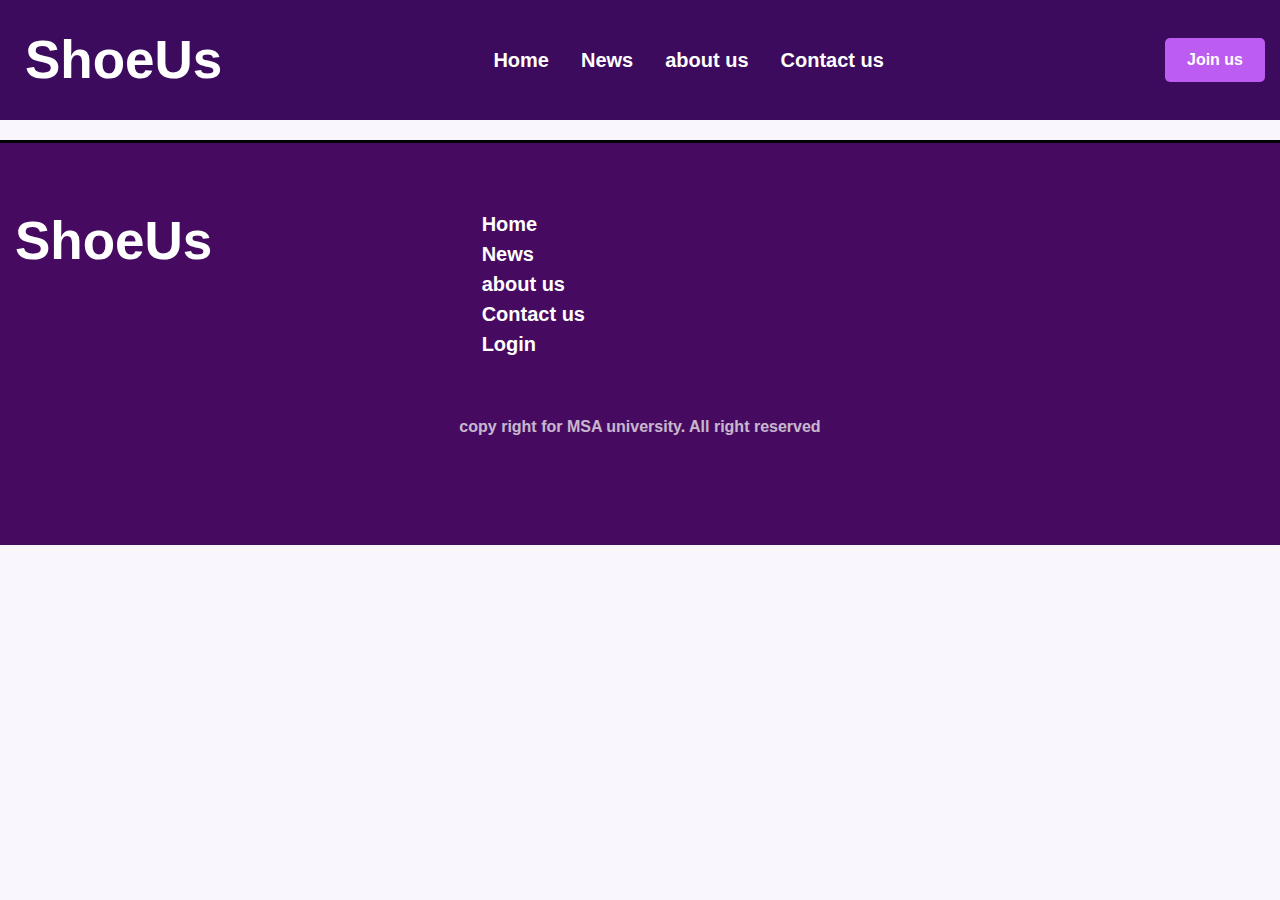
<file: pages/contact.html>
<!DOCTYPE html>
<html lang="en">
<head>
    <meta charset="UTF-8">
    <meta name="viewport" content="width=device-width, initial-scale=1.0">
    <title>Document</title>
    <link rel="stylesheet" href="../assets/bootstrap/assets/dist/css/bootstrap.min.css">
    <link rel="stylesheet" href="../assets/bootstrap/assets/dist/css/bootstrap.min.css.map">
    <link rel="stylesheet" href="../assets/style/style.css">
    <link rel="stylesheet" href="https://cdnjs.cloudflare.com/ajax/libs/animate.css/4.1.1/animate.min.css"/>

</head>

<body>
<nav>
    <div class="row nav-di">
            <div class="col-md-12">

                <ul class="ul-cls">
                    <div>
                         <p class="uni-lo">ShoeUs</p>
                    </div>
                    <div>
                        <li><a href="../index.html">Home</a></li>
                        <li><a href="news.html">News</a></li>

                        <li><a href="about.html">about us</a></li>
                        <li><a href="contact.html">Contact us</a></li>
                    </div>
                    <div>
                        <a href="./pages/login.html">
                            <button  class="btn-style">
                                Join us
                            </button>
                        </a>

                    </div>

                </ul>

               
                <button class="hamburger" id="hamburger">
                    <span></span>
                    <span></span>
                    <span></span>
                </button>

            </div>

    </div>


    <div class="sidebar" id="sidebar">
        <div class="mobile-side-log">
            <p class="uni-lo">ShoeUs</p>
        </div>
        <div class="sidebar-main">
        <button class="close-btn" id="close-btn">&times;</button>
        <div class="sidebar-content">
            <!-- <p class="sidebar-logo">ShoeUs</p> -->
            <ul class="sidebar-menu">
                <li><a href="../index.html">Home</a></li>
                <li><a href="news.html">News</a></li>
                <li><a href="about.html">about us</a></li>
                <li><a href="contact.html">Contact us</a></li>
            </ul>
            <div>
                <a href="./login.html">
                    <button  class="btn-style">
                        Join us
                    </button>
                </a>
            </div>

        </div>
        </div>

    </div>
</nav>
<main>


</main>
    

<footer>
    <hr>
<div class="Ft-style desktop-footer">
    <div class="row footer-padding">
        <div class="col-md-4">
            <h1 class="uni-lo">ShoeUs</h1>
        </div>
        <div class="col-md-4">
            <ul class="footer-list">
                <li><a href="../index.html">Home</a></li>
                <li><a href="news.html">News</a></li>
                <li><a href="about.html">about us</a></li>
                <li><a href="contact.html">Contact us</a></li>
                <li><a href="login.html">Login</a></li>
            </ul>
        </div>
        <div class="col-md-4">
            <div class="footer-logo">
                <svg xmlns="http://www.w3.org/2000/svg" viewBox="0 0 640 640"><!--!Font Awesome Free v7.1.0 by @fontawesome - https://fontawesome.com/ License - https://fontawesome.com/license/free Copyright 2025 Fonticons, Inc.--><path fill="#460b60" d="M240 363.3L240 576L356 576L356 363.3L442.5 363.3L460.5 265.5L356 265.5L356 230.9C356 179.2 376.3 159.4 428.7 159.4C445 159.4 458.1 159.8 465.7 160.6L465.7 71.9C451.4 68 416.4 64 396.2 64C289.3 64 240 114.5 240 223.4L240 265.5L174 265.5L174 363.3L240 363.3z"/></svg>
                <svg xmlns="http://www.w3.org/2000/svg" viewBox="0 0 640 640"><!--!Font Awesome Free v7.1.0 by @fontawesome - https://fontawesome.com/ License - https://fontawesome.com/license/free Copyright 2025 Fonticons, Inc.--><path fill="#460b60" d="M320.3 205C256.8 204.8 205.2 256.2 205 319.7C204.8 383.2 256.2 434.8 319.7 435C383.2 435.2 434.8 383.8 435 320.3C435.2 256.8 383.8 205.2 320.3 205zM319.7 245.4C360.9 245.2 394.4 278.5 394.6 319.7C394.8 360.9 361.5 394.4 320.3 394.6C279.1 394.8 245.6 361.5 245.4 320.3C245.2 279.1 278.5 245.6 319.7 245.4zM413.1 200.3C413.1 185.5 425.1 173.5 439.9 173.5C454.7 173.5 466.7 185.5 466.7 200.3C466.7 215.1 454.7 227.1 439.9 227.1C425.1 227.1 413.1 215.1 413.1 200.3zM542.8 227.5C541.1 191.6 532.9 159.8 506.6 133.6C480.4 107.4 448.6 99.2 412.7 97.4C375.7 95.3 264.8 95.3 227.8 97.4C192 99.1 160.2 107.3 133.9 133.5C107.6 159.7 99.5 191.5 97.7 227.4C95.6 264.4 95.6 375.3 97.7 412.3C99.4 448.2 107.6 480 133.9 506.2C160.2 532.4 191.9 540.6 227.8 542.4C264.8 544.5 375.7 544.5 412.7 542.4C448.6 540.7 480.4 532.5 506.6 506.2C532.8 480 541 448.2 542.8 412.3C544.9 375.3 544.9 264.5 542.8 227.5zM495 452C487.2 471.6 472.1 486.7 452.4 494.6C422.9 506.3 352.9 503.6 320.3 503.6C287.7 503.6 217.6 506.2 188.2 494.6C168.6 486.8 153.5 471.7 145.6 452C133.9 422.5 136.6 352.5 136.6 319.9C136.6 287.3 134 217.2 145.6 187.8C153.4 168.2 168.5 153.1 188.2 145.2C217.7 133.5 287.7 136.2 320.3 136.2C352.9 136.2 423 133.6 452.4 145.2C472 153 487.1 168.1 495 187.8C506.7 217.3 504 287.3 504 319.9C504 352.5 506.7 422.6 495 452z"/></svg>
                <svg xmlns="http://www.w3.org/2000/svg" viewBox="0 0 640 640"><!--!Font Awesome Free v7.1.0 by @fontawesome - https://fontawesome.com/ License - https://fontawesome.com/license/free Copyright 2025 Fonticons, Inc.--><path fill="#460b60" d="M453.2 112L523.8 112L369.6 288.2L551 528L409 528L297.7 382.6L170.5 528L99.8 528L264.7 339.5L90.8 112L236.4 112L336.9 244.9L453.2 112zM428.4 485.8L467.5 485.8L215.1 152L173.1 152L428.4 485.8z"/></svg>
            </div>
        </div>
    </div>
</div>


<div class="mobile-footer">
    <div class="mobile-footer-content">
        <div class="mobile-footer-left">
            <h1 class="uni-lo">ShoeUs</h1>
        </div>
        <div class="mobile-footer-right">
            <ul class="footer-list">
                <li><a href="../index.html">Home</a></li>
                <li><a href="news.html">News</a></li>
                <li><a href="about.html">about us</a></li>
                <li><a href="contact.html">Contact us</a></li>
                <li><a href="login.html">Login</a></li>
            </ul>
            <div class="footer-logo">
                <svg xmlns="http://www.w3.org/2000/svg" viewBox="0 0 640 640"><!--!Font Awesome Free v7.1.0 by @fontawesome - https://fontawesome.com/ License - https://fontawesome.com/license/free Copyright 2025 Fonticons, Inc.--><path fill="#460b60" d="M240 363.3L240 576L356 576L356 363.3L442.5 363.3L460.5 265.5L356 265.5L356 230.9C356 179.2 376.3 159.4 428.7 159.4C445 159.4 458.1 159.8 465.7 160.6L465.7 71.9C451.4 68 416.4 64 396.2 64C289.3 64 240 114.5 240 223.4L240 265.5L174 265.5L174 363.3L240 363.3z"/></svg>
                <svg xmlns="http://www.w3.org/2000/svg" viewBox="0 0 640 640"><!--!Font Awesome Free v7.1.0 by @fontawesome - https://fontawesome.com/ License - https://fontawesome.com/license/free Copyright 2025 Fonticons, Inc.--><path fill="#460b60" d="M320.3 205C256.8 204.8 205.2 256.2 205 319.7C204.8 383.2 256.2 434.8 319.7 435C383.2 435.2 434.8 383.8 435 320.3C435.2 256.8 383.8 205.2 320.3 205zM319.7 245.4C360.9 245.2 394.4 278.5 394.6 319.7C394.8 360.9 361.5 394.4 320.3 394.6C279.1 394.8 245.6 361.5 245.4 320.3C245.2 279.1 278.5 245.6 319.7 245.4zM413.1 200.3C413.1 185.5 425.1 173.5 439.9 173.5C454.7 173.5 466.7 185.5 466.7 200.3C466.7 215.1 454.7 227.1 439.9 227.1C425.1 227.1 413.1 215.1 413.1 200.3zM542.8 227.5C541.1 191.6 532.9 159.8 506.6 133.6C480.4 107.4 448.6 99.2 412.7 97.4C375.7 95.3 264.8 95.3 227.8 97.4C192 99.1 160.2 107.3 133.9 133.5C107.6 159.7 99.5 191.5 97.7 227.4C95.6 264.4 95.6 375.3 97.7 412.3C99.4 448.2 107.6 480 133.9 506.2C160.2 532.4 191.9 540.6 227.8 542.4C264.8 544.5 375.7 544.5 412.7 542.4C448.6 540.7 480.4 532.5 506.6 506.2C532.8 480 541 448.2 542.8 412.3C544.9 375.3 544.9 264.5 542.8 227.5zM495 452C487.2 471.6 472.1 486.7 452.4 494.6C422.9 506.3 352.9 503.6 320.3 503.6C287.7 503.6 217.6 506.2 188.2 494.6C168.6 486.8 153.5 471.7 145.6 452C133.9 422.5 136.6 352.5 136.6 319.9C136.6 287.3 134 217.2 145.6 187.8C153.4 168.2 168.5 153.1 188.2 145.2C217.7 133.5 287.7 136.2 320.3 136.2C352.9 136.2 423 133.6 452.4 145.2C472 153 487.1 168.1 495 187.8C506.7 217.3 504 287.3 504 319.9C504 352.5 506.7 422.6 495 452z"/></svg>
                <svg xmlns="http://www.w3.org/2000/svg" viewBox="0 0 640 640"><!--!Font Awesome Free v7.1.0 by @fontawesome - https://fontawesome.com/ License - https://fontawesome.com/license/free Copyright 2025 Fonticons, Inc.--><path fill="#460b60" d="M453.2 112L523.8 112L369.6 288.2L551 528L409 528L297.7 382.6L170.5 528L99.8 528L264.7 339.5L90.8 112L236.4 112L336.9 244.9L453.2 112zM428.4 485.8L467.5 485.8L215.1 152L173.1 152L428.4 485.8z"/></svg>
            </div>



        </div>
    </div>
</div>
            <div class="copyrights">
                <p>
                    copy right for MSA university. All right reserved
                </p>
            </div>
</footer>
</body>
    <script src="../assets/js/script.js" defer></script>


</html>
</file>
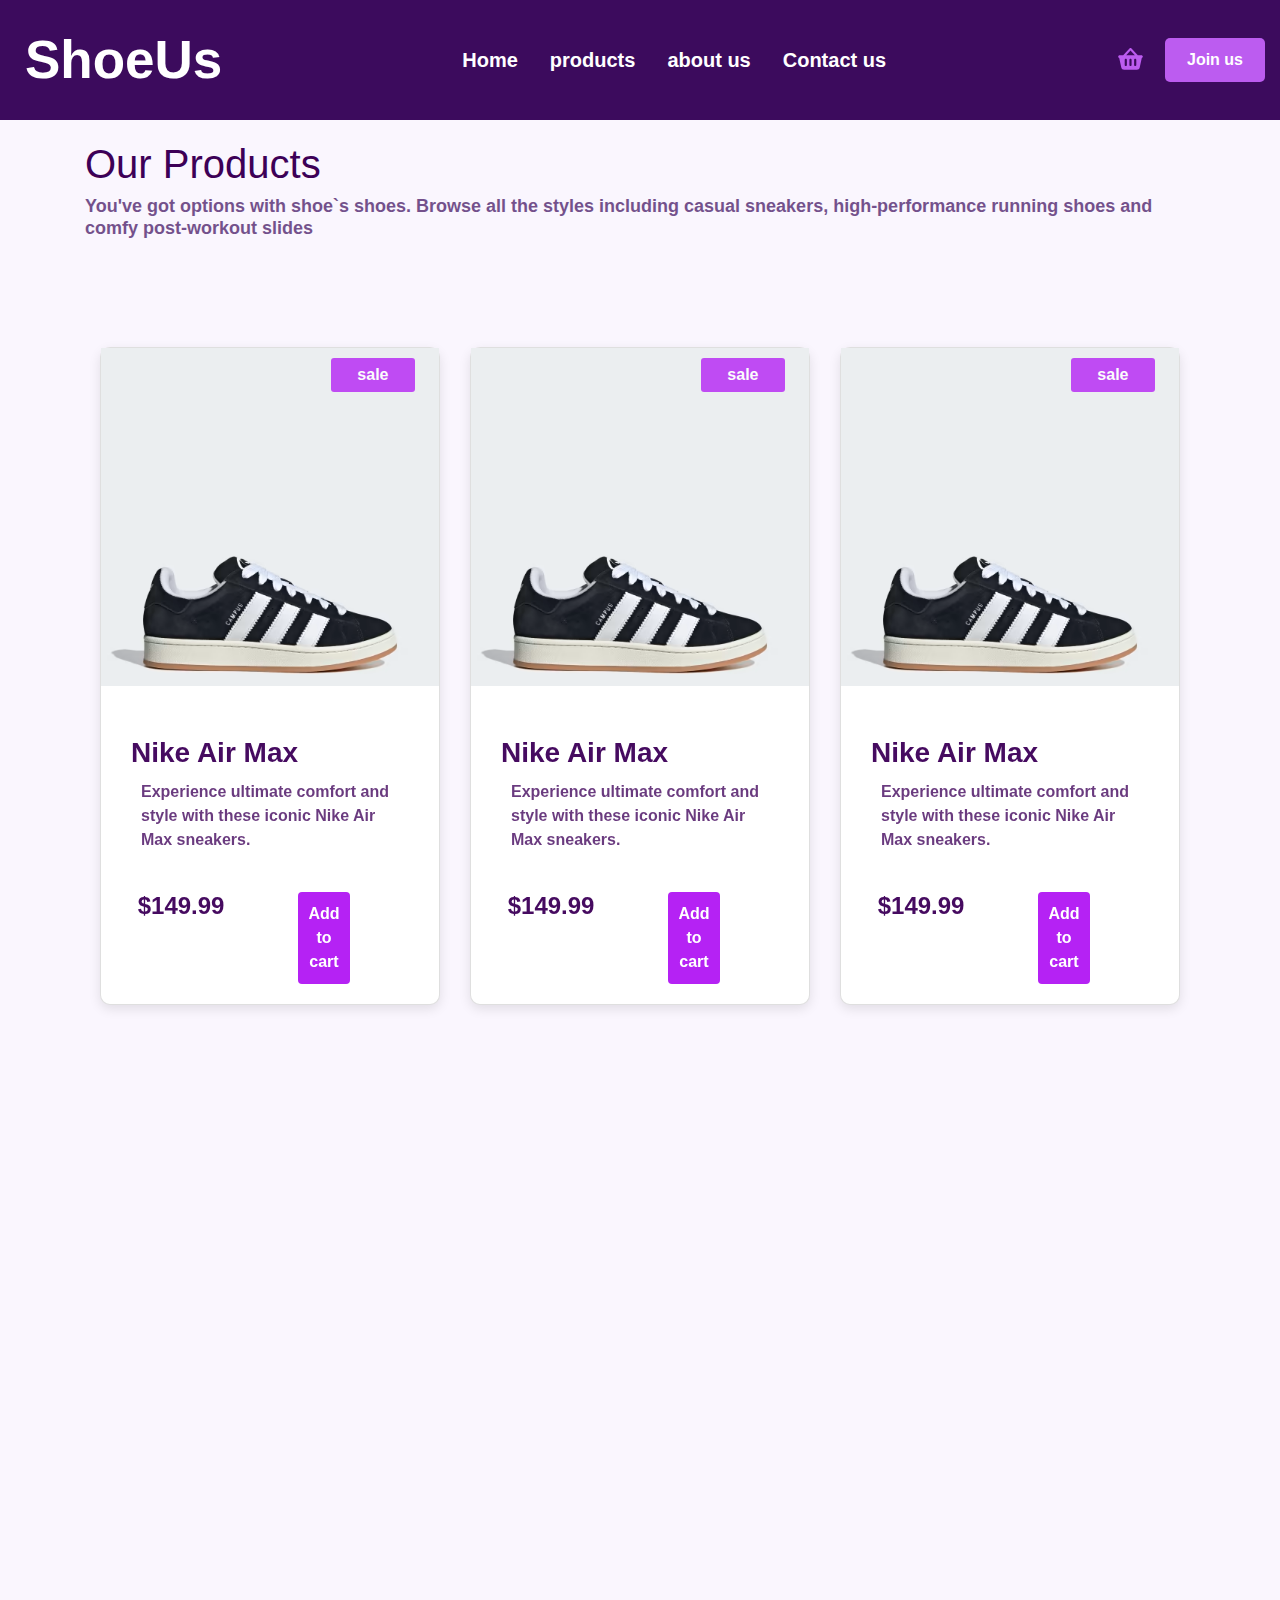
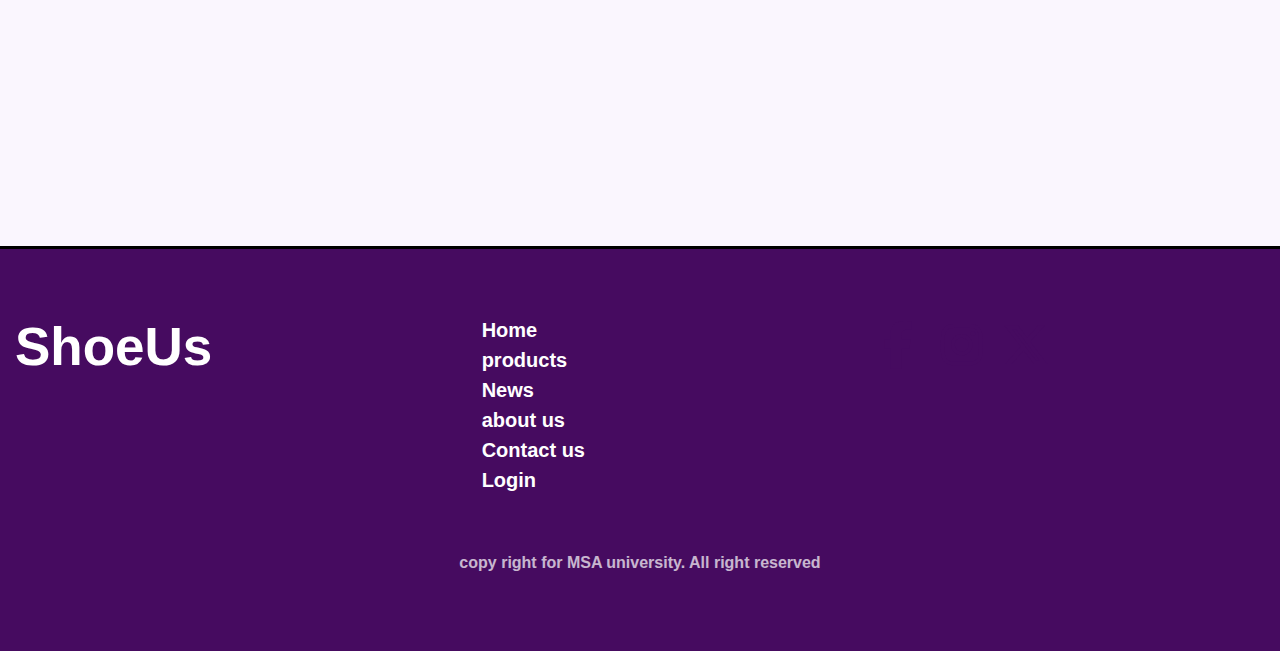
<file: pages/products.html>
<!DOCTYPE html>
<html lang="en">
<head>
    <meta charset="UTF-8">
    <meta name="viewport" content="width=device-width, initial-scale=1.0">
    <title>Document</title>
    <link rel="stylesheet" href="../assets/bootstrap/assets/dist/css/bootstrap.min.css">
    <link rel="stylesheet" href="../assets/bootstrap/assets/dist/css/bootstrap.min.css.map">
    <link rel="stylesheet" href="../assets/style/style.css">
    <link rel="stylesheet" href="https://cdnjs.cloudflare.com/ajax/libs/animate.css/4.1.1/animate.min.css"/>
    <link href="https://unpkg.com/aos@2.3.1/dist/aos.css" rel="stylesheet">
    <link rel="stylesheet" href="https://cdnjs.cloudflare.com/ajax/libs/animate.css/4.1.1/animate.min.css"/>

</head>

<body>
<nav>
    <div class="row nav-di">
            <div class="col-md-12">

                <ul class="ul-cls">
                    <div>
                         <p class="uni-lo">ShoeUs</p>
                    </div>
                    <div>
                        <li><a href="../index.html">Home</a></li>
                        <li><a href="products.html">products</a></li>

                        <li><a href="about.html">about us</a></li>
                        <li><a href="contact.html">Contact us</a></li>
                    </div>
                    <div class="icon-display">
                        <a href="./cart.html">
                            <svg  xmlns="http://www.w3.org/2000/svg" viewBox="0 0 640 640"><!--!Font Awesome Free v7.1.0 by @fontawesome - https://fontawesome.com License - https://fontawesome.com/license/free Copyright 2025 Fonticons, Inc.--><path fill="#bc5cf0" d="M320 64C326.6 64 332.9 66.7 337.4 71.5L481.4 223.5L481.9 224L560 224C577.7 224 592 238.3 592 256C592 270.5 582.4 282.7 569.2 286.7L523.1 493.9C516.6 523.2 490.6 544 460.6 544L179.3 544C149.3 544 123.3 523.2 116.8 493.9L70.8 286.7C57.6 282.8 48 270.5 48 256C48 238.3 62.3 224 80 224L158.1 224L158.6 223.5L302.6 71.5C307.1 66.7 313.4 64 320 64zM320 122.9L224.2 224L415.8 224L320 122.9zM240 328C240 314.7 229.3 304 216 304C202.7 304 192 314.7 192 328L192 440C192 453.3 202.7 464 216 464C229.3 464 240 453.3 240 440L240 328zM320 304C306.7 304 296 314.7 296 328L296 440C296 453.3 306.7 464 320 464C333.3 464 344 453.3 344 440L344 328C344 314.7 333.3 304 320 304zM448 328C448 314.7 437.3 304 424 304C410.7 304 400 314.7 400 328L400 440C400 453.3 410.7 464 424 464C437.3 464 448 453.3 448 440L448 328z"/></svg>

                        </a>
                        <a href="login.html">
                            <button  class="btn-style">
                                Join us
                            </button>
                        </a>
                    </div>


                </ul>

               
               <div>
                    <a  href="./pages/cart.html">
                        <svg class="cart-svg" style="width: 7%;"  xmlns="http://www.w3.org/2000/svg" viewBox="0 0 640 640"><!--!Font Awesome Free v7.1.0 by @fontawesome - https://fontawesome.com License - https://fontawesome.com/license/free Copyright 2025 Fonticons, Inc.--><path fill="#bc5cf0" d="M320 64C326.6 64 332.9 66.7 337.4 71.5L481.4 223.5L481.9 224L560 224C577.7 224 592 238.3 592 256C592 270.5 582.4 282.7 569.2 286.7L523.1 493.9C516.6 523.2 490.6 544 460.6 544L179.3 544C149.3 544 123.3 523.2 116.8 493.9L70.8 286.7C57.6 282.8 48 270.5 48 256C48 238.3 62.3 224 80 224L158.1 224L158.6 223.5L302.6 71.5C307.1 66.7 313.4 64 320 64zM320 122.9L224.2 224L415.8 224L320 122.9zM240 328C240 314.7 229.3 304 216 304C202.7 304 192 314.7 192 328L192 440C192 453.3 202.7 464 216 464C229.3 464 240 453.3 240 440L240 328zM320 304C306.7 304 296 314.7 296 328L296 440C296 453.3 306.7 464 320 464C333.3 464 344 453.3 344 440L344 328C344 314.7 333.3 304 320 304zM448 328C448 314.7 437.3 304 424 304C410.7 304 400 314.7 400 328L400 440C400 453.3 410.7 464 424 464C437.3 464 448 453.3 448 440L448 328z"/></svg>

                    </a>
                <button style="margin-bottom: 20px;" class="hamburger" id="hamburger">
                    <span></span>
                    <span></span>
                    <span></span>
                </button>
               </div>

    </div>


    <div class="sidebar" id="sidebar">
        <div class="mobile-side-log">
            <p class="uni-lo">ShoeUs</p>
        </div>
        <div class="sidebar-main">
        <button class="close-btn" id="close-btn">&times;</button>
        <div class="sidebar-content">
            <!-- <p class="sidebar-logo">ShoeUs</p> -->
            <ul class="sidebar-menu">
                <li><a href="../index.html">Home</a></li>
                <li><a href="products.html">products</a></li>
                <li><a href="news.html">News</a></li>
                <li><a href="about.html">about us</a></li>
                <li><a href="contact.html">Contact us</a></li>
            </ul>
            <div>
                <a href="./login.html">
                    <button  class="btn-style">
                        Join us
                    </button>
                </a>
            </div>


        </div>
        </div>

    </div>
</nav>
<main>
    <div class="container">
        <div class="head-products">
            <h1>
                Our Products 
            </h1>

            <h4>
                You've got options with shoe`s shoes. Browse all the styles including casual sneakers, high-performance running shoes and comfy post-workout slides
            </h4>
        </div>
    </div>
    <div class="container ">
        <div class="row card-margin py-6">
            <div class="col-md-4 py-5" data-aos="fade-up">
                <a href="./product_d.html">
                    <div class="card">
                        <div>
                            <div class="product-img">
                                <p class="sale">
                                    sale
                                </p>              
                                <img src="../assets/imgs/HQ8708_00_plp_standard.avif" alt="">

                            </div>
                            <div class="product-name">
                                <h3>
                                    Nike Air Max
                                </h3>
                                <p>
                                    Experience ultimate comfort and style with these iconic Nike Air Max sneakers.
                                </p>
                            </div>

                        </div>
                        <div class="price-bu">
                            <h4>
                                $149.99
                            </h4>
                            <a href="">
                                <button>
                                    Add to cart
                                </button>
                            </a>
                        </div>
                    </div>
                </a>

            </div>
            <div class="col-md-4 py-5" data-aos="fade-up">
                <a href="./product_d.html">
                    <div class="card">
                        <div>
                            <div class="product-img">
                                <p class="sale">
                                    sale
                                </p>              
                                <img src="../assets/imgs/HQ8708_00_plp_standard.avif" alt="">

                            </div>
                            <div class="product-name">
                                <h3>
                                    Nike Air Max
                                </h3>
                                <p>
                                    Experience ultimate comfort and style with these iconic Nike Air Max sneakers.
                                </p>
                            </div>

                        </div>
                        <div class="price-bu">
                            <h4>
                                $149.99
                            </h4>
                            <a href="">
                                <button>
                                    Add to cart
                                </button>
                            </a>
                        </div>
                    </div>
                </a>

            </div>
            <div class="col-md-4 py-5" data-aos="fade-up">
                <a href="./product_d.html">
                    <div class="card">
                        <div>
                            <div class="product-img">
                                <p class="sale">
                                    sale
                                </p>              
                                <img src="../assets/imgs/HQ8708_00_plp_standard.avif" alt="">

                            </div>
                            <div class="product-name">
                                <h3>
                                    Nike Air Max
                                </h3>
                                <p>
                                    Experience ultimate comfort and style with these iconic Nike Air Max sneakers.
                                </p>
                            </div>

                        </div>
                        <div class="price-bu">
                            <h4>
                                $149.99
                            </h4>
                            <a href="">
                                <button>
                                    Add to cart
                                </button>
                            </a>
                        </div>
                    </div>
                </a>

            </div>
            <div class="col-md-4 py-5" data-aos="fade-up">
                <a href="./product_d.html">
                    <div class="card">
                        <div>
                            <div class="product-img">
                                <p class="sale">
                                    sale
                                </p>              
                                <img src="../assets/imgs/HQ8708_00_plp_standard.avif" alt="">

                            </div>
                            <div class="product-name">
                                <h3>
                                    Nike Air Max
                                </h3>
                                <p>
                                    Experience ultimate comfort and style with these iconic Nike Air Max sneakers.
                                </p>
                            </div>

                        </div>
                        <div class="price-bu">
                            <h4>
                                $149.99
                            </h4>
                            <a href="">
                                <button>
                                    Add to cart
                                </button>
                            </a>
                        </div>
                    </div>
                </a>

            </div>
            <div class="col-md-4 py-5" data-aos="fade-up">
                <a href="./product_d.html">
                    <div class="card">
                        <div>
                            <div class="product-img">
                                <p class="sale">
                                    sale
                                </p>              
                                <img src="../assets/imgs/HQ8708_00_plp_standard.avif" alt="">

                            </div>
                            <div class="product-name">
                                <h3>
                                    Nike Air Max
                                </h3>
                                <p>
                                    Experience ultimate comfort and style with these iconic Nike Air Max sneakers.
                                </p>
                            </div>

                        </div>
                        <div class="price-bu">
                            <h4>
                                $149.99
                            </h4>
                            <a href="">
                                <button>
                                    Add to cart
                                </button>
                            </a>
                        </div>
                    </div>
                </a>

            </div>
            <div class="col-md-4 py-5" data-aos="fade-up">
                <a href="./product_d.html">
                    <div class="card">
                        <div>
                            <div class="product-img">
                                <p class="sale">
                                    sale
                                </p>              
                                <img src="../assets/imgs/HQ8708_00_plp_standard.avif" alt="">

                            </div>
                            <div class="product-name">
                                <h3>
                                    Nike Air Max
                                </h3>
                                <p>
                                    Experience ultimate comfort and style with these iconic Nike Air Max sneakers.
                                </p>
                            </div>

                        </div>
                        <div class="price-bu">
                            <h4>
                                $149.99
                            </h4>
                            <a href="">
                                <button>
                                    Add to cart
                                </button>
                            </a>
                        </div>
                    </div>
                </a>

            </div>
        </div>


    </div>

</main>
    

<footer>
    <hr>
<div class="Ft-style desktop-footer">
    <div class="row footer-padding">
        <div class="col-md-4">
            <h1 class="uni-lo">ShoeUs</h1>
        </div>
        <div class="col-md-4">
            <ul class="footer-list">
                <li><a href="../index.html">Home</a></li>
                <li><a href="products.html">products</a></li>
                <li><a href="news.html">News</a></li>
                <li><a href="about.html">about us</a></li>
                <li><a href="contact.html">Contact us</a></li>
                <li><a href="login.html">Login</a></li>
            </ul>
        </div>
        <div class="col-md-4">
            <div class="footer-logo">
                <svg xmlns="http://www.w3.org/2000/svg" viewBox="0 0 640 640"><!--!Font Awesome Free v7.1.0 by @fontawesome - https://fontawesome.com/ License - https://fontawesome.com/license/free Copyright 2025 Fonticons, Inc.--><path fill="#460b60" d="M240 363.3L240 576L356 576L356 363.3L442.5 363.3L460.5 265.5L356 265.5L356 230.9C356 179.2 376.3 159.4 428.7 159.4C445 159.4 458.1 159.8 465.7 160.6L465.7 71.9C451.4 68 416.4 64 396.2 64C289.3 64 240 114.5 240 223.4L240 265.5L174 265.5L174 363.3L240 363.3z"/></svg>
                <svg xmlns="http://www.w3.org/2000/svg" viewBox="0 0 640 640"><!--!Font Awesome Free v7.1.0 by @fontawesome - https://fontawesome.com/ License - https://fontawesome.com/license/free Copyright 2025 Fonticons, Inc.--><path fill="#460b60" d="M320.3 205C256.8 204.8 205.2 256.2 205 319.7C204.8 383.2 256.2 434.8 319.7 435C383.2 435.2 434.8 383.8 435 320.3C435.2 256.8 383.8 205.2 320.3 205zM319.7 245.4C360.9 245.2 394.4 278.5 394.6 319.7C394.8 360.9 361.5 394.4 320.3 394.6C279.1 394.8 245.6 361.5 245.4 320.3C245.2 279.1 278.5 245.6 319.7 245.4zM413.1 200.3C413.1 185.5 425.1 173.5 439.9 173.5C454.7 173.5 466.7 185.5 466.7 200.3C466.7 215.1 454.7 227.1 439.9 227.1C425.1 227.1 413.1 215.1 413.1 200.3zM542.8 227.5C541.1 191.6 532.9 159.8 506.6 133.6C480.4 107.4 448.6 99.2 412.7 97.4C375.7 95.3 264.8 95.3 227.8 97.4C192 99.1 160.2 107.3 133.9 133.5C107.6 159.7 99.5 191.5 97.7 227.4C95.6 264.4 95.6 375.3 97.7 412.3C99.4 448.2 107.6 480 133.9 506.2C160.2 532.4 191.9 540.6 227.8 542.4C264.8 544.5 375.7 544.5 412.7 542.4C448.6 540.7 480.4 532.5 506.6 506.2C532.8 480 541 448.2 542.8 412.3C544.9 375.3 544.9 264.5 542.8 227.5zM495 452C487.2 471.6 472.1 486.7 452.4 494.6C422.9 506.3 352.9 503.6 320.3 503.6C287.7 503.6 217.6 506.2 188.2 494.6C168.6 486.8 153.5 471.7 145.6 452C133.9 422.5 136.6 352.5 136.6 319.9C136.6 287.3 134 217.2 145.6 187.8C153.4 168.2 168.5 153.1 188.2 145.2C217.7 133.5 287.7 136.2 320.3 136.2C352.9 136.2 423 133.6 452.4 145.2C472 153 487.1 168.1 495 187.8C506.7 217.3 504 287.3 504 319.9C504 352.5 506.7 422.6 495 452z"/></svg>
                <svg xmlns="http://www.w3.org/2000/svg" viewBox="0 0 640 640"><!--!Font Awesome Free v7.1.0 by @fontawesome - https://fontawesome.com/ License - https://fontawesome.com/license/free Copyright 2025 Fonticons, Inc.--><path fill="#460b60" d="M453.2 112L523.8 112L369.6 288.2L551 528L409 528L297.7 382.6L170.5 528L99.8 528L264.7 339.5L90.8 112L236.4 112L336.9 244.9L453.2 112zM428.4 485.8L467.5 485.8L215.1 152L173.1 152L428.4 485.8z"/></svg>
            </div>
        </div>
    </div>
</div>


<div class="mobile-footer">
    <div class="mobile-footer-content">
        <div class="mobile-footer-left">
            <h1 class="uni-lo">ShoeUs</h1>
        </div>
        <div class="mobile-footer-right">
            <ul class="footer-list">
                <li><a href="../index.html">Home</a></li>
                <li><a href="products.html">products</a></li>
                <li><a href="news.html">News</a></li>
                <li><a href="about.html">about us</a></li>
                <li><a href="contact.html">Contact us</a></li>
                <li><a href="login.html">Login</a></li>
            </ul>
            <div class="footer-logo">
                <svg xmlns="http://www.w3.org/2000/svg" viewBox="0 0 640 640"><!--!Font Awesome Free v7.1.0 by @fontawesome - https://fontawesome.com/ License - https://fontawesome.com/license/free Copyright 2025 Fonticons, Inc.--><path fill="#460b60" d="M240 363.3L240 576L356 576L356 363.3L442.5 363.3L460.5 265.5L356 265.5L356 230.9C356 179.2 376.3 159.4 428.7 159.4C445 159.4 458.1 159.8 465.7 160.6L465.7 71.9C451.4 68 416.4 64 396.2 64C289.3 64 240 114.5 240 223.4L240 265.5L174 265.5L174 363.3L240 363.3z"/></svg>
                <svg xmlns="http://www.w3.org/2000/svg" viewBox="0 0 640 640"><!--!Font Awesome Free v7.1.0 by @fontawesome - https://fontawesome.com/ License - https://fontawesome.com/license/free Copyright 2025 Fonticons, Inc.--><path fill="#460b60" d="M320.3 205C256.8 204.8 205.2 256.2 205 319.7C204.8 383.2 256.2 434.8 319.7 435C383.2 435.2 434.8 383.8 435 320.3C435.2 256.8 383.8 205.2 320.3 205zM319.7 245.4C360.9 245.2 394.4 278.5 394.6 319.7C394.8 360.9 361.5 394.4 320.3 394.6C279.1 394.8 245.6 361.5 245.4 320.3C245.2 279.1 278.5 245.6 319.7 245.4zM413.1 200.3C413.1 185.5 425.1 173.5 439.9 173.5C454.7 173.5 466.7 185.5 466.7 200.3C466.7 215.1 454.7 227.1 439.9 227.1C425.1 227.1 413.1 215.1 413.1 200.3zM542.8 227.5C541.1 191.6 532.9 159.8 506.6 133.6C480.4 107.4 448.6 99.2 412.7 97.4C375.7 95.3 264.8 95.3 227.8 97.4C192 99.1 160.2 107.3 133.9 133.5C107.6 159.7 99.5 191.5 97.7 227.4C95.6 264.4 95.6 375.3 97.7 412.3C99.4 448.2 107.6 480 133.9 506.2C160.2 532.4 191.9 540.6 227.8 542.4C264.8 544.5 375.7 544.5 412.7 542.4C448.6 540.7 480.4 532.5 506.6 506.2C532.8 480 541 448.2 542.8 412.3C544.9 375.3 544.9 264.5 542.8 227.5zM495 452C487.2 471.6 472.1 486.7 452.4 494.6C422.9 506.3 352.9 503.6 320.3 503.6C287.7 503.6 217.6 506.2 188.2 494.6C168.6 486.8 153.5 471.7 145.6 452C133.9 422.5 136.6 352.5 136.6 319.9C136.6 287.3 134 217.2 145.6 187.8C153.4 168.2 168.5 153.1 188.2 145.2C217.7 133.5 287.7 136.2 320.3 136.2C352.9 136.2 423 133.6 452.4 145.2C472 153 487.1 168.1 495 187.8C506.7 217.3 504 287.3 504 319.9C504 352.5 506.7 422.6 495 452z"/></svg>
                <svg xmlns="http://www.w3.org/2000/svg" viewBox="0 0 640 640"><!--!Font Awesome Free v7.1.0 by @fontawesome - https://fontawesome.com/ License - https://fontawesome.com/license/free Copyright 2025 Fonticons, Inc.--><path fill="#460b60" d="M453.2 112L523.8 112L369.6 288.2L551 528L409 528L297.7 382.6L170.5 528L99.8 528L264.7 339.5L90.8 112L236.4 112L336.9 244.9L453.2 112zM428.4 485.8L467.5 485.8L215.1 152L173.1 152L428.4 485.8z"/></svg>
            </div>



        </div>
    </div>
</div>
            <div class="copyrights">
                <p>
                    copy right for MSA university. All right reserved
                </p>
            </div>
</footer>
<button onclick="topFunction()" id="back_to_top" title="Go to top">
<svg xmlns="http://www.w3.org/2000/svg" viewBox="0 0 640 640"><!--!Font Awesome Free v7.1.0 by @fontawesome - https://fontawesome.com License - https://fontawesome.com/license/free Copyright 2025 Fonticons, Inc.--><path fill="#ffffff" d="M320 576C461.4 576 576 461.4 576 320C576 178.6 461.4 64 320 64C178.6 64 64 178.6 64 320C64 461.4 178.6 576 320 576zM337 199L417 279C426.4 288.4 426.4 303.6 417 312.9C407.6 322.2 392.4 322.3 383.1 312.9L344.1 273.9L344.1 424C344.1 437.3 333.4 448 320.1 448C306.8 448 296.1 437.3 296.1 424L296.1 273.9L257.1 312.9C247.7 322.3 232.5 322.3 223.2 312.9C213.9 303.5 213.8 288.3 223.2 279L303.2 199C312.6 189.6 327.8 189.6 337.1 199z"/></svg>
</button>
</body>
    <script src="../assets/js/script.js" defer></script>
    <script src="https://unpkg.com/aos@2.3.1/dist/aos.js"></script>
    <script>
    AOS.init();
    </script>

</html>
</file>
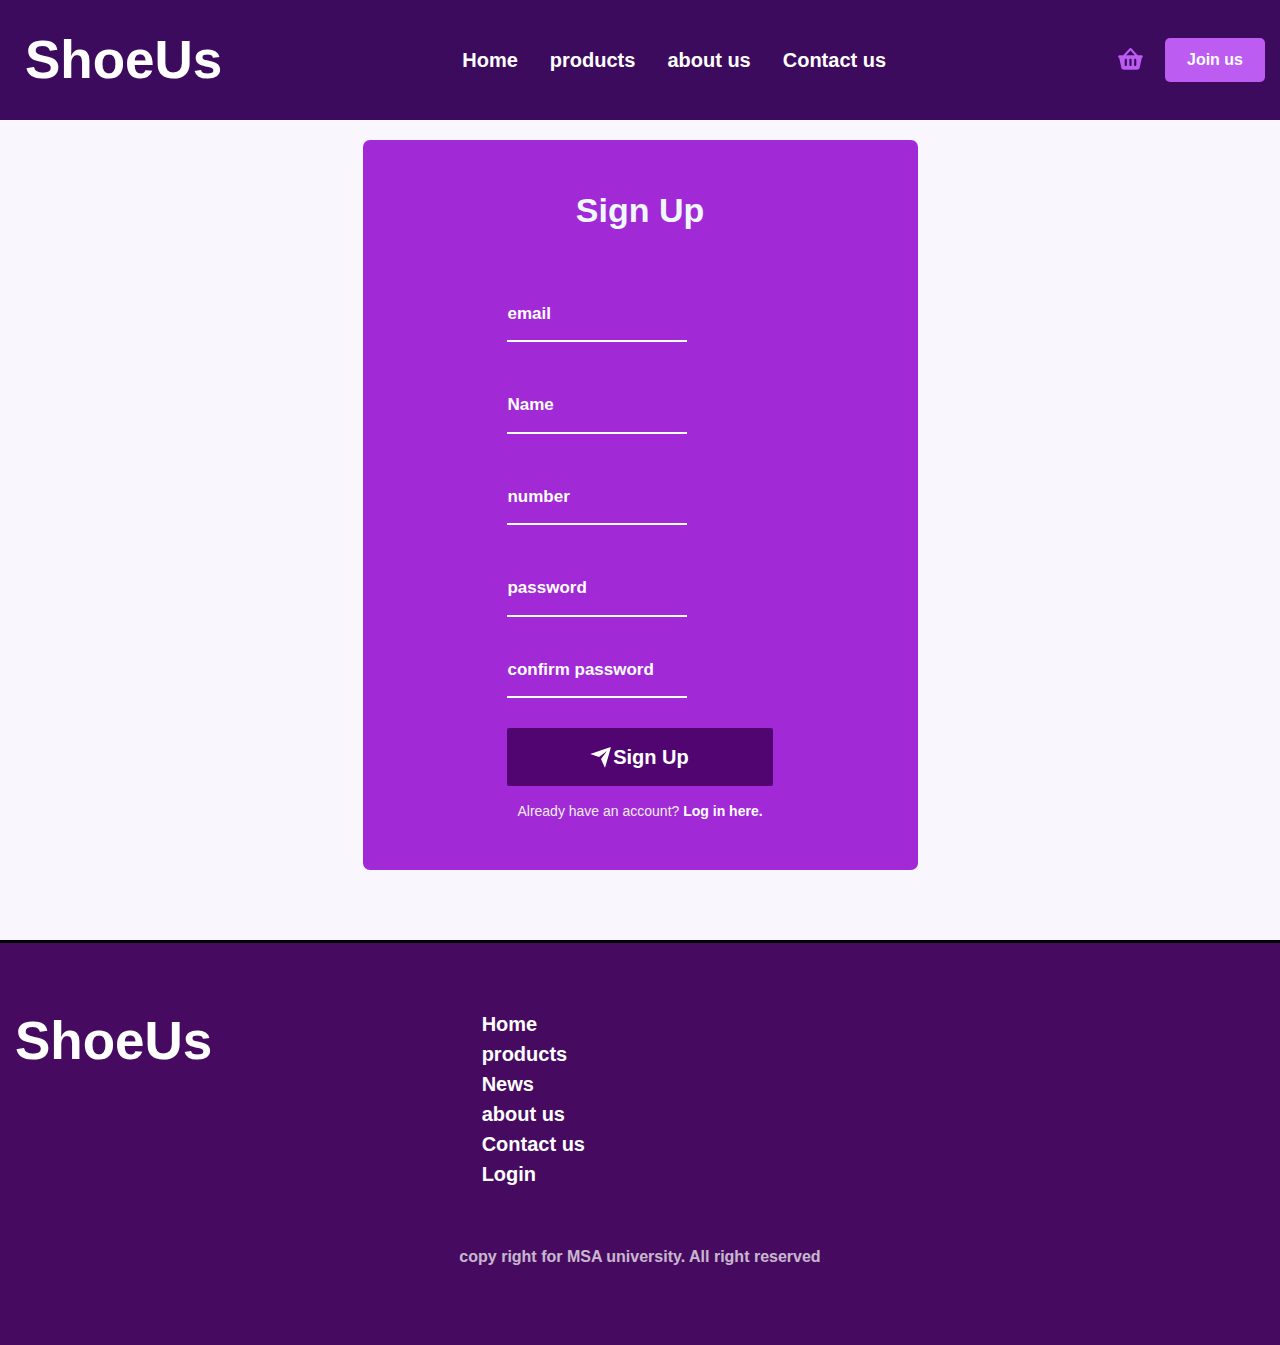
<file: pages/signup.html>
<!DOCTYPE html>
<html lang="en">
<head>
    <meta charset="UTF-8">
    <meta name="viewport" content="width=device-width, initial-scale=1.0">
    <title>Document</title>
    <link rel="stylesheet" href="../assets/bootstrap/assets/dist/css/bootstrap.min.css">
    <link rel="stylesheet" href="../assets/bootstrap/assets/dist/css/bootstrap.min.css.map">
    <link rel="stylesheet" href="../assets/style/style.css">
    <link rel="stylesheet" href="../assets/style/login.css">
    <link rel="stylesheet" href="https://cdnjs.cloudflare.com/ajax/libs/animate.css/4.1.1/animate.min.css"/>

</head>

<body>
<nav>
    <div class="row nav-di">
            <div class="col-md-12">

                <ul class="ul-cls">
                    <div>
                         <p class="uni-lo">ShoeUs</p>
                    </div>
                    <div>
                        <li><a href="../index.html">Home</a></li>
                        <li><a href="products.html">products</a></li>

                        <li><a href="about.html">about us</a></li>
                        <li><a href="contact.html">Contact us</a></li>
                    </div>
                    <div class="icon-display">
                        <a href="./cart.html">
                            <svg  xmlns="http://www.w3.org/2000/svg" viewBox="0 0 640 640"><!--!Font Awesome Free v7.1.0 by @fontawesome - https://fontawesome.com License - https://fontawesome.com/license/free Copyright 2025 Fonticons, Inc.--><path fill="#bc5cf0" d="M320 64C326.6 64 332.9 66.7 337.4 71.5L481.4 223.5L481.9 224L560 224C577.7 224 592 238.3 592 256C592 270.5 582.4 282.7 569.2 286.7L523.1 493.9C516.6 523.2 490.6 544 460.6 544L179.3 544C149.3 544 123.3 523.2 116.8 493.9L70.8 286.7C57.6 282.8 48 270.5 48 256C48 238.3 62.3 224 80 224L158.1 224L158.6 223.5L302.6 71.5C307.1 66.7 313.4 64 320 64zM320 122.9L224.2 224L415.8 224L320 122.9zM240 328C240 314.7 229.3 304 216 304C202.7 304 192 314.7 192 328L192 440C192 453.3 202.7 464 216 464C229.3 464 240 453.3 240 440L240 328zM320 304C306.7 304 296 314.7 296 328L296 440C296 453.3 306.7 464 320 464C333.3 464 344 453.3 344 440L344 328C344 314.7 333.3 304 320 304zM448 328C448 314.7 437.3 304 424 304C410.7 304 400 314.7 400 328L400 440C400 453.3 410.7 464 424 464C437.3 464 448 453.3 448 440L448 328z"/></svg>

                        </a>
                        <a href="login.html">
                            <button  class="btn-style">
                                Join us
                            </button>
                        </a>
                    </div>


                </ul>

                <div>
                    <a  href="./pages/cart.html">
                        <svg class="cart-svg" style="width: 7%;"  xmlns="http://www.w3.org/2000/svg" viewBox="0 0 640 640"><!--!Font Awesome Free v7.1.0 by @fontawesome - https://fontawesome.com License - https://fontawesome.com/license/free Copyright 2025 Fonticons, Inc.--><path fill="#bc5cf0" d="M320 64C326.6 64 332.9 66.7 337.4 71.5L481.4 223.5L481.9 224L560 224C577.7 224 592 238.3 592 256C592 270.5 582.4 282.7 569.2 286.7L523.1 493.9C516.6 523.2 490.6 544 460.6 544L179.3 544C149.3 544 123.3 523.2 116.8 493.9L70.8 286.7C57.6 282.8 48 270.5 48 256C48 238.3 62.3 224 80 224L158.1 224L158.6 223.5L302.6 71.5C307.1 66.7 313.4 64 320 64zM320 122.9L224.2 224L415.8 224L320 122.9zM240 328C240 314.7 229.3 304 216 304C202.7 304 192 314.7 192 328L192 440C192 453.3 202.7 464 216 464C229.3 464 240 453.3 240 440L240 328zM320 304C306.7 304 296 314.7 296 328L296 440C296 453.3 306.7 464 320 464C333.3 464 344 453.3 344 440L344 328C344 314.7 333.3 304 320 304zM448 328C448 314.7 437.3 304 424 304C410.7 304 400 314.7 400 328L400 440C400 453.3 410.7 464 424 464C437.3 464 448 453.3 448 440L448 328z"/></svg>

                    </a>
                <button style="margin-bottom: 20px;" class="hamburger" id="hamburger">
                    <span></span>
                    <span></span>
                    <span></span>
                </button>
               </div>

            </div>

    </div>


    <div class="sidebar" id="sidebar">
        <div class="mobile-side-log">
            <p class="uni-lo">ShoeUs</p>
        </div>
        <div class="sidebar-main">
        <button class="close-btn" id="close-btn">&times;</button>
        <div class="sidebar-content">
            <!-- <p class="sidebar-logo">ShoeUs</p> -->
            <ul class="sidebar-menu">
                <li><a href="../index.html">Home</a></li>
                <li><a href="products.html">products</a></li>
                <li><a href="news.html">News</a></li>
                <li><a href="about.html">about us</a></li>
                <li><a href="contact.html">Contact us</a></li>
            </ul>
            <div>
                <a href="login.html">
                    <button  class="btn-style">
                        Join us
                    </button>
                </a>
            </div>

        </div>
        </div>

    </div>
</nav>
<main>
<section  class="login">
    <div class="container">
        <div style="display: flex;
         justify-content: center;" class="row">
            <div class="login-main">

            <form class="login-form" action="">
                    <h3>Sign Up</h3>
                    <!-- From Uiverse.io by mrhyddenn --> 
                    <div class="form__group field" style="margin-bottom: 30px;">
                        <input type="input" class="form__field" placeholder="email" required="">
                        <label for="email" class="form__label">email</label>
                    </div>
                                        <div class="form__group field" style="margin-bottom: 30px;">
                        <input type="input" class="form__field" placeholder="name" required="">
                        <label for="name" class="form__label">Name</label>
                    </div>
                                        <div class="form__group field" style="margin-bottom: 30px;">
                        <input type="input" class="form__field" placeholder="number" required="">
                        <label for="number" class="form__label">number</label>
                    </div>
                    <div class="form__group field">
                        <input type="input" class="form__field" placeholder="password" required="">
                        <label for="password"  class="form__label">password</label>
                    </div>
                    <div style="margin-top: 20px;" class="form__group field">
                        <input type="input" class="form__field" placeholder="password" required="">
                        <label for="password"  class="form__label">confirm password</label>
                    </div>

                    <div>
                        <!-- From Uiverse.io by adamgiebl --> 
                        <button class ="login-button">
                        <div class="svg-wrapper-1">
                            <div class="svg-wrapper">
                            <svg
                                xmlns="http://www.w3.org/2000/svg"
                                viewBox="0 0 24 24"
                                width="24"
                                height="24"
                            >
                                <path fill="none" d="M0 0h24v24H0z"></path>
                                <path
                                fill="currentColor"
                                d="M1.946 9.315c-.522-.174-.527-.455.01-.634l19.087-6.362c.529-.176.832.12.684.638l-5.454 19.086c-.15.529-.455.547-.679.045L12 14l6-8-8 6-8.054-2.685z"
                                ></path>
                            </svg>
                            </div>
                        </div>
                        <span>Sign Up </span>
                        </button>
                    </div>
                <div class="already-acc">
                    <p>
                        Already have an account? <a href="login.html">Log in here.</a>
                    </p>
                </div>
            </form>
            </div>
        </div>
    </div>

</section>

</main>
    

<footer>
    <hr>
<div class="Ft-style desktop-footer">
    <div class="row footer-padding">
        <div class="col-md-4">
            <h1 class="uni-lo">ShoeUs</h1>
        </div>
        <div class="col-md-4">
            <ul class="footer-list">
                <li><a href="../index.html">Home</a></li>
                <li><a href="products.html">products</a></li>
                <li><a href="news.html">News</a></li>
                <li><a href="about.html">about us</a></li>
                <li><a href="contact.html">Contact us</a></li>
                <li><a href="login.html">Login</a></li>
            </ul>
        </div>
        <div class="col-md-4">
            <div class="footer-logo">
                <svg xmlns="http://www.w3.org/2000/svg" viewBox="0 0 640 640"><!--!Font Awesome Free v7.1.0 by @fontawesome - https://fontawesome.com/ License - https://fontawesome.com/license/free Copyright 2025 Fonticons, Inc.--><path fill="#460b60" d="M240 363.3L240 576L356 576L356 363.3L442.5 363.3L460.5 265.5L356 265.5L356 230.9C356 179.2 376.3 159.4 428.7 159.4C445 159.4 458.1 159.8 465.7 160.6L465.7 71.9C451.4 68 416.4 64 396.2 64C289.3 64 240 114.5 240 223.4L240 265.5L174 265.5L174 363.3L240 363.3z"/></svg>
                <svg xmlns="http://www.w3.org/2000/svg" viewBox="0 0 640 640"><!--!Font Awesome Free v7.1.0 by @fontawesome - https://fontawesome.com/ License - https://fontawesome.com/license/free Copyright 2025 Fonticons, Inc.--><path fill="#460b60" d="M320.3 205C256.8 204.8 205.2 256.2 205 319.7C204.8 383.2 256.2 434.8 319.7 435C383.2 435.2 434.8 383.8 435 320.3C435.2 256.8 383.8 205.2 320.3 205zM319.7 245.4C360.9 245.2 394.4 278.5 394.6 319.7C394.8 360.9 361.5 394.4 320.3 394.6C279.1 394.8 245.6 361.5 245.4 320.3C245.2 279.1 278.5 245.6 319.7 245.4zM413.1 200.3C413.1 185.5 425.1 173.5 439.9 173.5C454.7 173.5 466.7 185.5 466.7 200.3C466.7 215.1 454.7 227.1 439.9 227.1C425.1 227.1 413.1 215.1 413.1 200.3zM542.8 227.5C541.1 191.6 532.9 159.8 506.6 133.6C480.4 107.4 448.6 99.2 412.7 97.4C375.7 95.3 264.8 95.3 227.8 97.4C192 99.1 160.2 107.3 133.9 133.5C107.6 159.7 99.5 191.5 97.7 227.4C95.6 264.4 95.6 375.3 97.7 412.3C99.4 448.2 107.6 480 133.9 506.2C160.2 532.4 191.9 540.6 227.8 542.4C264.8 544.5 375.7 544.5 412.7 542.4C448.6 540.7 480.4 532.5 506.6 506.2C532.8 480 541 448.2 542.8 412.3C544.9 375.3 544.9 264.5 542.8 227.5zM495 452C487.2 471.6 472.1 486.7 452.4 494.6C422.9 506.3 352.9 503.6 320.3 503.6C287.7 503.6 217.6 506.2 188.2 494.6C168.6 486.8 153.5 471.7 145.6 452C133.9 422.5 136.6 352.5 136.6 319.9C136.6 287.3 134 217.2 145.6 187.8C153.4 168.2 168.5 153.1 188.2 145.2C217.7 133.5 287.7 136.2 320.3 136.2C352.9 136.2 423 133.6 452.4 145.2C472 153 487.1 168.1 495 187.8C506.7 217.3 504 287.3 504 319.9C504 352.5 506.7 422.6 495 452z"/></svg>
                <svg xmlns="http://www.w3.org/2000/svg" viewBox="0 0 640 640"><!--!Font Awesome Free v7.1.0 by @fontawesome - https://fontawesome.com/ License - https://fontawesome.com/license/free Copyright 2025 Fonticons, Inc.--><path fill="#460b60" d="M453.2 112L523.8 112L369.6 288.2L551 528L409 528L297.7 382.6L170.5 528L99.8 528L264.7 339.5L90.8 112L236.4 112L336.9 244.9L453.2 112zM428.4 485.8L467.5 485.8L215.1 152L173.1 152L428.4 485.8z"/></svg>
            </div>
        </div>
    </div>
</div>


<div class="mobile-footer">
    <div class="mobile-footer-content">
        <div class="mobile-footer-left">
            <h1 class="uni-lo">ShoeUs</h1>
        </div>
        <div class="mobile-footer-right">
            <ul class="footer-list">
                <li><a href="../index.html">Home</a></li>
                <li><a href="products.html">products</a></li>
                <li><a href="news.html">News</a></li>
                <li><a href="about.html">about us</a></li>
                <li><a href="contact.html">Contact us</a></li>
                <li><a href="login.html">Login</a></li>
            </ul>
            <div class="footer-logo">
                <svg xmlns="http://www.w3.org/2000/svg" viewBox="0 0 640 640"><!--!Font Awesome Free v7.1.0 by @fontawesome - https://fontawesome.com/ License - https://fontawesome.com/license/free Copyright 2025 Fonticons, Inc.--><path fill="#460b60" d="M240 363.3L240 576L356 576L356 363.3L442.5 363.3L460.5 265.5L356 265.5L356 230.9C356 179.2 376.3 159.4 428.7 159.4C445 159.4 458.1 159.8 465.7 160.6L465.7 71.9C451.4 68 416.4 64 396.2 64C289.3 64 240 114.5 240 223.4L240 265.5L174 265.5L174 363.3L240 363.3z"/></svg>
                <svg xmlns="http://www.w3.org/2000/svg" viewBox="0 0 640 640"><!--!Font Awesome Free v7.1.0 by @fontawesome - https://fontawesome.com/ License - https://fontawesome.com/license/free Copyright 2025 Fonticons, Inc.--><path fill="#460b60" d="M320.3 205C256.8 204.8 205.2 256.2 205 319.7C204.8 383.2 256.2 434.8 319.7 435C383.2 435.2 434.8 383.8 435 320.3C435.2 256.8 383.8 205.2 320.3 205zM319.7 245.4C360.9 245.2 394.4 278.5 394.6 319.7C394.8 360.9 361.5 394.4 320.3 394.6C279.1 394.8 245.6 361.5 245.4 320.3C245.2 279.1 278.5 245.6 319.7 245.4zM413.1 200.3C413.1 185.5 425.1 173.5 439.9 173.5C454.7 173.5 466.7 185.5 466.7 200.3C466.7 215.1 454.7 227.1 439.9 227.1C425.1 227.1 413.1 215.1 413.1 200.3zM542.8 227.5C541.1 191.6 532.9 159.8 506.6 133.6C480.4 107.4 448.6 99.2 412.7 97.4C375.7 95.3 264.8 95.3 227.8 97.4C192 99.1 160.2 107.3 133.9 133.5C107.6 159.7 99.5 191.5 97.7 227.4C95.6 264.4 95.6 375.3 97.7 412.3C99.4 448.2 107.6 480 133.9 506.2C160.2 532.4 191.9 540.6 227.8 542.4C264.8 544.5 375.7 544.5 412.7 542.4C448.6 540.7 480.4 532.5 506.6 506.2C532.8 480 541 448.2 542.8 412.3C544.9 375.3 544.9 264.5 542.8 227.5zM495 452C487.2 471.6 472.1 486.7 452.4 494.6C422.9 506.3 352.9 503.6 320.3 503.6C287.7 503.6 217.6 506.2 188.2 494.6C168.6 486.8 153.5 471.7 145.6 452C133.9 422.5 136.6 352.5 136.6 319.9C136.6 287.3 134 217.2 145.6 187.8C153.4 168.2 168.5 153.1 188.2 145.2C217.7 133.5 287.7 136.2 320.3 136.2C352.9 136.2 423 133.6 452.4 145.2C472 153 487.1 168.1 495 187.8C506.7 217.3 504 287.3 504 319.9C504 352.5 506.7 422.6 495 452z"/></svg>
                <svg xmlns="http://www.w3.org/2000/svg" viewBox="0 0 640 640"><!--!Font Awesome Free v7.1.0 by @fontawesome - https://fontawesome.com/ License - https://fontawesome.com/license/free Copyright 2025 Fonticons, Inc.--><path fill="#460b60" d="M453.2 112L523.8 112L369.6 288.2L551 528L409 528L297.7 382.6L170.5 528L99.8 528L264.7 339.5L90.8 112L236.4 112L336.9 244.9L453.2 112zM428.4 485.8L467.5 485.8L215.1 152L173.1 152L428.4 485.8z"/></svg>
            </div>



        </div>
    </div>
</div>
            <div class="copyrights">
                <p>
                    copy right for MSA university. All right reserved
                </p>
            </div>
</footer>
<button onclick="topFunction()" id="back_to_top" title="Go to top">
<svg xmlns="http://www.w3.org/2000/svg" viewBox="0 0 640 640"><!--!Font Awesome Free v7.1.0 by @fontawesome - https://fontawesome.com License - https://fontawesome.com/license/free Copyright 2025 Fonticons, Inc.--><path fill="#ffffff" d="M320 576C461.4 576 576 461.4 576 320C576 178.6 461.4 64 320 64C178.6 64 64 178.6 64 320C64 461.4 178.6 576 320 576zM337 199L417 279C426.4 288.4 426.4 303.6 417 312.9C407.6 322.2 392.4 322.3 383.1 312.9L344.1 273.9L344.1 424C344.1 437.3 333.4 448 320.1 448C306.8 448 296.1 437.3 296.1 424L296.1 273.9L257.1 312.9C247.7 322.3 232.5 322.3 223.2 312.9C213.9 303.5 213.8 288.3 223.2 279L303.2 199C312.6 189.6 327.8 189.6 337.1 199z"/></svg>
</button>
</body>
    <script src="../assets/js/script.js" defer></script>


</html>
</file>
<file: assets/style/style.css>
body{
    margin: 0;
    color: aliceblue;
    background-color: #faf6fe;
    padding: 0;
    
}
a:hover{
  text-decoration: none;
}
.nav-link{
    display: inline;
}
h2, p {
  margin: 10px;
}

nav {
  position: fixed;
  top: 0;
  left: 0;
  width: 100%;
  background-color: #EED7FD;
  z-index: 1000;
  padding: 10px 0;
  background-color: #3c0b5d !important;
}

.ul-cls {
  list-style-type: none;
  display: flex;
  justify-content: space-between;
  align-items: center;
  padding: 0;
  margin: 0;
}
.ul-cls > div:nth-child(2) {
  display: flex;
}
  /* margin: 0;
  padding: 0;
  overflow: hidden;
  display: flex;
  justify-content: space-between;
  align-items: center;
} */

.ul-cls > div:nth-child(2) {
  display: flex;
}

nav ul li a {
  display: block;
  color: #ffffff;
  text-align: center;
  padding: 14px 16px;
  font-family: "Poppins", "Inter", "Helvetica Neue", Arial, sans-serif;
    text-decoration: none;
    list-style: none;
  font-weight: 800;
  font-size: 20px;
  transition-duration: 0.5s;
}
.active{
  text-decoration: underline !important;
  text-decoration-thickness: 3px;
  text-underline-offset: 5px;
  text-decoration-color: #b522f4 !important;
  text-decoration-thickness: 4px !important;
}
.uni-lo{
    font-size: 53px;
    color: #ffffff;
    font-weight: 800;

}

footer .uni-lo{
  color: white !important;
}
nav ul li a:hover{
         text-decoration: none;
    list-style: none;
    color: white;
    font-size: 22px;
}
.nav-di{
    display: block;
    justify-content: space-evenly;
}
.btn-style{
  padding: 10px;
  width: 100px;
  padding-inline-start: 10px;
  border-radius: 5px;
  border-color: #EED7FD;
  background-color: #BC5CF0;
  color: white;
  transition-duration: 0.5s;
  border: none;
  font-weight: 700;
}
.btn-style:hover{
  padding: 10px;
  width: 100px;
  padding-inline-start: 10px;
  border-radius: 5px;
  border-color: #EED7FD;
  background-color:#460B60;
  color: white;
}
.img-hero{
  width: 100%;
  transition-duration: 1s ;
}
.img-hero:hover{
  width: 100%;
  transform: rotate(45deg);
}
main{
  margin-top: 140px;
}
.hero-h1{
  color: #460B60;
  font-weight: 800;
  text-shadow: 0 2px 6px rgba(147, 41, 199, 0.25);
  padding: 10px;
  margin: 10px;
}
hr{
  background-color:black;
  height:2px;
  width:100%;

}
footer{
  height: 45vh;
  background-color: #460B60;
  color: white;
  
}
.Ft-style{
  display: flex;
  justify-content: space-around;
}
.footer-list {
  list-style: none;
}
.footer-list li a{
  color: white;
  font-size: 20px;
  font-weight: 800;
  transition-duration:  0.5s;


}
.footer-list li a:hover{
  color: white;
  font-size: 25px;
  font-weight:900;
text-decoration: none;

}
.footer-logo svg{
  width: 15%;
  transition-duration: 0.5s;
}
.footer-logo svg:hover{
  width: 20%;
}
.footer-padding{
  margin-top: 50px;
}
.cart-svg{
  display: none !important;
}
@media (max-width: 768px) {
  body {
    overflow-x: hidden;
  }
  .cart-svg{
    display: block !important;
  }
.uni-lo{
    font-size: 23px;
    color: #ffffff;
    font-weight: 800;

}
footer .uni-lo{
  color: white !important;
}
  .footer-logo{
    margin-top: 40px;
    display: flex;
    justify-content: center;
  }
  .ul-cls {
    display: none;
  }

  .hamburger {
    color: white !important;
    display: block;
    position: absolute;
    top: 2px;
    right: 20px;
    background: none;
    border: none;
    cursor: pointer;
    z-index: 1001;
  }

  .hamburger span {
    display: block;
    width: 25px;
    height: 3px;
    background-color: white;
    margin: 5px 0;
    transition: 0.3s;
  }

  .sidebar {
    position: fixed;
    top: 0;
    right: -300px;
    width: 300px;
    height: 100%;
    background-color: #3C0B5D;
    box-shadow: -2px 0 5px rgba(0,0,0,0.5);
    transition: right 0.3s ease;
    z-index: 1000;
    padding: 20px;
  }

  .sidebar.open {
    right: 0;
  }

  .close-btn {
    position: absolute;
    top: 10px;
    right: 10px;
    background: none;
    border: none;
    font-size: 30px;
    color: #460B60;
    cursor: pointer;
  }

  .sidebar-content {
    margin-top: 50px;
  }

  .sidebar-logo {
    font-size: 40px;
    display: flex;
    justify-content: center;
    color: #460B60;
    font-weight: 800;
    margin-bottom: 30px;
  }

  .sidebar-menu {
    list-style: none;
    padding: 0;
    margin: 0;
  }

  .sidebar-menu li {
    margin-bottom: 20px;
  }

  .sidebar-menu li a {
    text-align: left;
    color: #ffffff;
    text-decoration: none;
    font-size: 20px;
    font-weight: 800;
    transition: 0.3s;
  }

  .sidebar-menu li a:hover {
    color: #BC5CF0;
  }

  .sidebar-btn {
    margin-top: 30px;
    width: 100%;
    display:flex;
    justify-content: center;
  }
      /* .footer-desktop{
    display: none;
  } */
}

@media (min-width: 769px) {
  .hamburger {
    display: none;
  }

  .sidebar {
    display: none;
  }

  .mobile-footer {
    display: none;
    background-color:#3d0057 !important ;
  }
  

}
.loader {
    border: 4px solid rgba(255, 255, 255, 0.3);
    border-top: 4px solid #3498db;
    border-radius: 50%;
    width: 40px;
    height: 40px;
    animation: spin 1s linear infinite;
    position: absolute;
    top: 50%;
    left: 50%;
    margin-left: -20px;
    margin-top: -20px;
}

@keyframes spin {
    0% { transform: rotate(0deg); }
    100% { transform: rotate(360deg); }
}

/* Hide content initially */
.hidden {
    display: none;
}

/* Mobile Footer Styles */
@media (max-width: 768px) {
  footer {
    height: auto;
  }
  #back_to_top{
    width: 16% !important;
    bottom: 100px !important;
    /* right: 95px !important; */
    display: block !important;
    position: fixed !important;
  }
  .head-products h1{
    margin-top: 30px !important;
  }
  .card{
    margin-top: 40px !important;
    box-shadow: rgba(0, 0, 0, 0.1) 0px 4px 12px;
    }
  .buttons button{
    width: 100% !important;
    margin-top: 20px;
  }
  .hero-button{
    width: 50%  !important;
    margin-top: 20px;
  }
  .who-shop h2{
    font-size: 10px;
  }
  .desktop-footer{
    display: none;
  }
  .mobile-footer {
    display: flex;
    justify-content: space-between;
    align-items: center;
    padding: 20px;
  }

  .mobile-footer-content {
    display: flex;
    justify-content: space-between;
    align-items: center;
    width: 100%;
  }

  .mobile-footer-left {
    flex: 1;
  }

  .mobile-footer-right {
    display: flex;
    flex-direction: column;
    align-items: flex-end;
    flex: 1;
  }

  .footer-list {
    margin: 0;
    padding: 0;
    list-style: none;
    text-align: left;
    color: white;

  }

  .footer-list li {
    margin-bottom: 10px;
  }
  main{
    margin-top: 0;
  }
  .footer-list li a {
    color: white;
    text-decoration: none;
    font-size: 16px;
    font-weight: 800;
  }

  .footer-logo {
    display: flex;
    justify-content: flex-end;
    margin-top: 10px;
  }

  .footer-logo svg {
    width: 15%;
    margin-left: 10px;
  }

  .footer-logo svg:hover {
    width: 18%;
  }
  .copyrights  {
  display: flex;
   justify-content: center;
   color:white;
   font-size: 10px;
   text-align: center;
   
}
.img-what1{
  margin-bottom: 40px;
}
}
.loader {
  width: 48px;
  height: 48px;
  display: inline-block;
  position: relative;
  transform: rotate(45deg);
}
.loader::before {
  content: '';  
  box-sizing: border-box;
  width: 24px;
  height: 24px;
  position: absolute;
  left: 0;
  top: -24px;
  animation: animloader 4s ease infinite;
}
.loader::after {
  content: '';  
  box-sizing: border-box;
  position: absolute;
  left: 0;
  top: 0;
  width: 24px;
  height: 24px;
  background: rgba(255, 255, 255, 0.85);
  box-shadow: 0 0 10px rgba(0, 0, 0, 0.15);
  animation: animloader2 2s ease infinite;
}
.copyrights-win p {
  text-align: center;
  display: flex;
  justify-content: center;
}
.copyrights{
  text-align: center;
  color:white;
  font-weight: 700;
  opacity: 70%;
  margin-top: 40px;
}
.hero-h3{
  font-size: 21px;
  color: #460B60;
  opacity: 90%;
}
strong{
  color: #b522f4 !important;
  font-size: 58px;
}

.hero-button{
  padding: 10px;
  width: 30%;
  padding-inline-start: 10px;
  border-radius: 5px;
  border-color: #EED7FD;
  background-color: #BC5CF0;
  color: white;
  font-weight: 700;
}
.btn-style :hover{
  background-color:#3d0057;
}
.addidas-img{
  width: 100%;
  position: relative;
}
.who-shop h2{
  font-size: 60px;
  color: #460B60;
  font-weight: 700;
  text-align: left;
  
}
.section2{
  margin-top: 160px;
}
.gender-hyber{
  position: absolute;
  bottom: 10px;
  right: 30px;
  padding: 10px;
  width: 30%;
  padding-inline-start: 10px;
  border:none ;
  background-color: #BC5CF0;
  color: white;
  font-weight: 700;
  text-align: center;
}
.section_icons{
  margin-top: 70px;
}
.icons_sec svg{
  width: 20%;
}
.icons_sec{
      display: flex;
    flex-direction: column;
    align-items: center;
    text-align: center;
    gap: 15px;
    padding: 20px 15px;
}
.icon_p{
  color: #460B60;
  font-weight: 800;
}
.icon_ps{
  color:#460B60 ;
  opacity: 70%;
  font-weight: 500;
}

.section_img {
  background-image: url("../imgs/istockphoto-1408884516-612x612.jpg");
  background-size: cover;
  background-position: center;
  background-repeat: no-repeat;
  height: 450px;
  width: 100%;
  display: flex;
  align-items: center;
  margin: 0 auto;
  margin-top: 100px;
}

.container3 {
  width: 100%;
  max-width: 1200px;
  margin: 0 auto;
  padding: 0 20px;
  display: flex;
  justify-content: flex-end;
  z-index: 2;
}

.text-img {
  max-width: 500px;
  background: rgba(255, 255, 255, 0.7); /* Semi-transparent background */
  padding: 40px;
  border-radius: 15px;
  color: #460B60;
  font-size: 20px;
}
.text-img div {
  margin-top: 10px;
}
.text-join{
  font-size: 30px;
  font-weight: 800;
}
.old-price{
  opacity: 60%;
  text-decoration:line-through;
  margin-left: 3px;
}
.buttons button{
  padding: 10px;
  padding-inline-start: 10px;
  border-radius: 5px;
  border-color: #EED7FD;
  color: white;
}
.btn-one{
  background-color: #BC5CF0;
  width: 30%;
  font-weight: 700;
}
.btn-two{
  width: 50%;
  background-color: #3d0057;
  font-weight: 500;
}
.icons-sec2
{
  border: 1px;
  border-color: black;
}
.card{
  border-radius: 10px;
box-shadow: rgba(0, 0, 0, 0.1) 0px 4px 12px;  
}
.card h3 , .card p {
  color: #460B60;
}
.card p{
  opacity: 80%;
  font-weight: 700;
}
.card div .product-img img {
  width: 100%;
}
.product-img{
  border-radius:  10px 10px 0 0  ;
}
.price-bu{
  background-color: white ;
  width: 100%;
  display: flex;
  justify-content: space-around;
  margin-bottom: 20px;
}
.price-bu h4 {
  color: #460B60;
  font-weight: 800;
}
.price-bu button{
  width: 50%;
  padding: 10px;
  border-radius: 4px;
  background-color: #b522f4;
  font-weight: 700;
  color: white;
  border:none ;
}
.product-name{
  margin-top: 20px;
  padding: 30px;
}
.product-name h3{
  font-weight: 700;
}
.product-name h3:hover{
  text-decoration: none !important;
  
}
.product-img{
  position: relative;
}
.sale{
  position: absolute;
  left: 65%;
  color: white !important;
  background-color: #b522f4;
  width: 25%;
  padding: 5px;
  border-radius: 3px;
  text-align: center;
}
.head-products{
  margin-top: 50px;
  margin-bottom: 20px;
  color: #3d0057;
}
.head-products h4{
  color: #3C0B5D;
  font-weight: 600;
  opacity: 70%;
  font-size: 18px;
  margin-bottom: 60px;
}
.card-margin{
  margin-bottom: 40px;
}
.current-price{
  font-weight: 700;
}
.old-price{
  font-weight: 700;
}
#back_to_top{
  display: none;
  position: fixed;
  bottom: 20px;
  right: 30px;
  z-index: 99;
  border: none;
  outline: none;
  background-color: #460B60;
  color: white;
  cursor: pointer;
  padding: 15px;
  border-radius: 4px;
  width: 5%;
      transition: opacity 0.5s ease, bottom 0.5s ease;
    transition-delay: 0.3s; /* delay before appearing */
}
#back_to_top.show {
    opacity: 1;
    bottom: 40px; /* moves up slightly */
    pointer-events: auto;

    transition-delay: 0s; /* show immediately if user scrolls */
}
#back_to_top svg{
  color: white;
  width: 100%;
  
}
::-webkit-scrollbar {
  width: 6px;
}

/* Track */
/* ::-webkit-scrollbar-track {
  box-shadow:  0 0 2px; 
} */
::-webkit-scrollbar-thumb {
  background: #3c0b5d; 
}

/* Handle on hover */
::-webkit-scrollbar-thumb:hover {
  background: #b522f4; 
}
.icon-display {
  display: flex;
  justify-content: right;
  align-items: center;
}

.icon-display a svg {
  width: 29px;
}

.btn-style {
  margin-left: 20px;
}
</file>
<file: assets/style/login.css>
.login {
  margin-top: 70px;
  margin-bottom: 70px;
}

/* From Uiverse.io by mrhyddenn */
.form__group {
  position: relative;
  padding: 20px 0 0;
  width: 100%;
  max-width: 180px;
}

.form__field {
  font-family: inherit;
  width: 100%;
  border: none;
  border-bottom: 2px solid white;
  outline: 0;
  font-size: 17px;
  color: #fff;
  padding: 7px 0;
  background: transparent;
  transition: border-color 0.2s;
}




.form__field::placeholder {
  color: transparent;
}

.form__field:placeholder-shown ~ .form__label {
  font-size: 17px;
  cursor: text;
  font-weight: 700;
  top: 20px;
}

.form__label {
  position: absolute;
  top: 0;
  display: block;
  transition: 0.2s;
  font-size: 17px;
  color: white;
  font-weight: 600;
  pointer-events: none;
}

.form__field:focus {
  padding-bottom: 6px;
  font-weight: 700;
  border-width: 3px;
  font-weight: 800;
  border-image: linear-gradient(to right, #116399, #b8072a);
  border-image-slice: 1;
}

.form__field:focus ~ .form__label {
  position: absolute;
  top: 0;
  display: block;
  transition: 0.2s;
  font-size: 17px;
  color: #AC51DC;
  font-weight: 700;
}

/* reset input */
.form__field:required,
.form__field:invalid {
  box-shadow: none;
}

.login-main {
  background-color: #a229d6;
  display: flex;
  justify-content: center;
  width: 50%;
  border-radius: 7px;
  height: 100%;
  padding-bottom: 380px;
}

.login-main h3 {
  text-align: center !important;
  display: flex;
  justify-content: center;
  margin-bottom: 50px;
  font-weight: 800;
  font-size: 34px;
}

.login-form {
  margin-top: 50px;
  height: 300px;
}

.email-form {
  display: block;
  margin-bottom: 30px;
}

/* Media query for responsive design */
@media (max-width: 768px) {
  .login {
    margin-top: 30px;
    margin-bottom: 30px;
  }

  .login-main {
    width: 100%;
    margin-top: 100px;
    height: 100%;
  }

  .login-main h3 {
    font-size: 28px;
    margin-bottom: 30px;
  }

  .form__group {
    max-width: 100%;
  }

  .form__field,
  .form__label {
    font-size: 15px;
  }

  .login-form {
    margin-top: 30px;
  }
}

/* From Uiverse.io by adamgiebl */
.login-button {
  font-family: inherit;
  font-size: 20px;
  background: #510571;
  color: white;
  padding: 0.7em 1em;
  padding-left: 0.9em;
  display: flex;
  justify-content: center;
  align-items: center;
  border: none;
  border-radius: 2px;
  overflow: hidden;
  transition: all 0.2s;
  cursor: pointer;
  margin-top: 30px;
  width: 100%;
  text-align: center;
}

.login-button span {
  display: flex;
  justify-content: center;
  margin-left: 0;
  font-weight: 800;
  transition: all 0.3s ease-in-out;
}

.login-button svg {
  display: block;
  transform-origin: center center;
  transition: transform 0.3s ease-in-out;
}

.login-button:hover .svg-wrapper {
  animation: fly-1 0.6s ease-in-out infinite alternate;
}

.login-button:hover svg {
  transform: translateX(1.2em) rotate(45deg) scale(1.1);
}

.login-button:hover span {
  transform: translateX(5em);
}

.login-button:active {
  transform: scale(0.95);
}

@keyframes fly-1 {
  from {
    transform: translateY(0.1em);
  }

  to {
    transform: translateY(-0.1em);
  }
}

.already-acc {
  margin-top: 15px;
  text-align: center;
  font-size: 14px;
  color: #eee;
}

.already-acc p {
  padding-bottom: 80px !important;
}

.already-acc a {
  color: white;
  text-decoration: none;
  font-weight: 600;
}

.already-acc p a :hover {
  font-size: 15px !important;
}

.already-acc a:hover {
  text-decoration: underline;
}
</file>
<file: assets/style/about.css>
.about-section {
    margin-top: 200px;
    margin-bottom: 50px;
}

.about-content {
    align-items: flex-start;
    gap: 40px;
    display: flex;
    flex-wrap: nowrap;
}

.about-text {
    /* padding: 20px;
    width: 60%; */
}

.about-title {
    font-size: 48px;
    font-weight: 800;
    color: #3c0b5d;
    margin-bottom: 60px;
    text-align: center;
    font-family: "Poppins", "Inter", "Helvetica Neue", Arial, sans-serif;
}

.about-description {
    font-size: 18px;
    line-height: 1.8;
    color: #460B60;
    margin-bottom: 0;
    font-family: "Poppins", "Inter", "Helvetica Neue", Arial, sans-serif;
    text-align: justify;
}

.about-image {
    display: flex;
    justify-content:flex-end ;
}

.about-img {
    width: 80%;
    height: auto;
    display: flex;
    justify-content:flex-end ;

}

/* Responsive design for mobile devices */
@media (max-width: 768px) {
    .about-img{
        text-align: center;
        display: flex;
        justify-content: center;
        margin-right: 50px;
    }
    .about-section {
        padding: 100px 0 60px;
    }
    
    .about-title {
        font-size: 36px;
        margin-bottom: 20px;
    }
    
    .about-description {
        font-size: 16px;
        margin-bottom: 15px;
    }
    
    .about-content {
        flex-direction: column;
    }
    
    .about-text {
        order: 2;
    }
    
    .about-image {
        order: 1;
        margin-bottom: 30px;
    }
}
</file>
<file: assets/style/cart.css>
.cart-container {
            border-radius: 12px;
            background: white;
            padding: 25px;
            box-shadow: 0 4px 15px rgba(0,0,0,0.05);
        }
        .text-muted{
            color: #3C0B5D !important;
            font-weight: 700;
            padding: 20px;
        }
        .product-img {
            width: 95px;
            height: 120px;
            border-radius: 10px;
            object-fit: cover;
        }

        .divider {
            height: 1px;
            background: #eee;
            margin: 20px 0;
        }

        .side-card {
            background: white;
            padding: 25px;
            border-radius: 12px;
            box-shadow: 0 4px 15px rgba(0,0,0,0.05);
        }

        .total-box {
            background: #3C0B5D;
            border-radius: 12px;
            padding: 20px;
        }

        .qty-btn {
            border: 1px solid #c7c7c7;
            width: 28px;
            height: 28px;
            border-radius: 5px;
            display: flex;
            justify-content: center;
            align-items: center;
            cursor: pointer;
        }

        .apply-btn {
            width: 100%;
            background: #b522f4;
            color: white;
            padding: 10px;
            border-radius: 8px;
        }
        .llllllll{
            color: #3C0B5D !important;
        }
        .qqqqqqqq{
            font-weight: 700;
            font-size: 20px;
        }
        strong{
            font-size: 17px !important;
        }
        /* Responsive styles */
        @media (max-width: 768px) {
            .cart-container {
                padding: 15px;
                overflow-x: hidden;
            }

            .product-img {
                width: 100%;
                height: 100%;
            }

            .side-card {
                padding: 15px;
                margin-top: 20px;
            }

            .total-box {
                padding: 15px;
            }

            .qty-btn {
                width: 24px;
                height: 24px;
                color: #3C0B5D;
                font-weight: 800;
            }
            .vvvvvvvvvv{
                color: #3C0B5D;
                font-weight: 700;
            }

            .apply-btn {
                padding: 8px;
            }
        }
        .xxxxxx{
            color: #3C0B5D ;
            font-weight: 800;
        }
            .vvvvvvvvvv{
                color: #3C0B5D;
                font-weight: 700;
            }
        .ttttt{
            font-size: 14px !important;
            color: #3C0B5D !important;
            padding: 10px;
        }
        .bbbbbb{
            color: #3C0B5D !important;
            padding: 20px;
            font-weight: 700;
        }
        .ccccc{
            color: #3C0B5D;
            font-weight: 600;
        }
        .ffffffffff{
            font-weight: 700;
            color: #3C0B5D !important;
        }
        .ooooooo{
            color: #3C0B5D !important;
            font-weight: 700;
        }
        .aaaaaaaaaa{
            color: #3C0B5D;
            font-family: 600;
            font-size: 21px;
        }
        @media (max-width: 576px) {
            .cart-container {
                padding: 10px;
            }

            .product-img {
                width: 60px;
                height: 80px;
            }

            .side-card {
                padding: 10px;
            }

            .total-box {
                padding: 10px;
            }

            .divider {
                margin: 15px 0;
            }
        }
</file>
